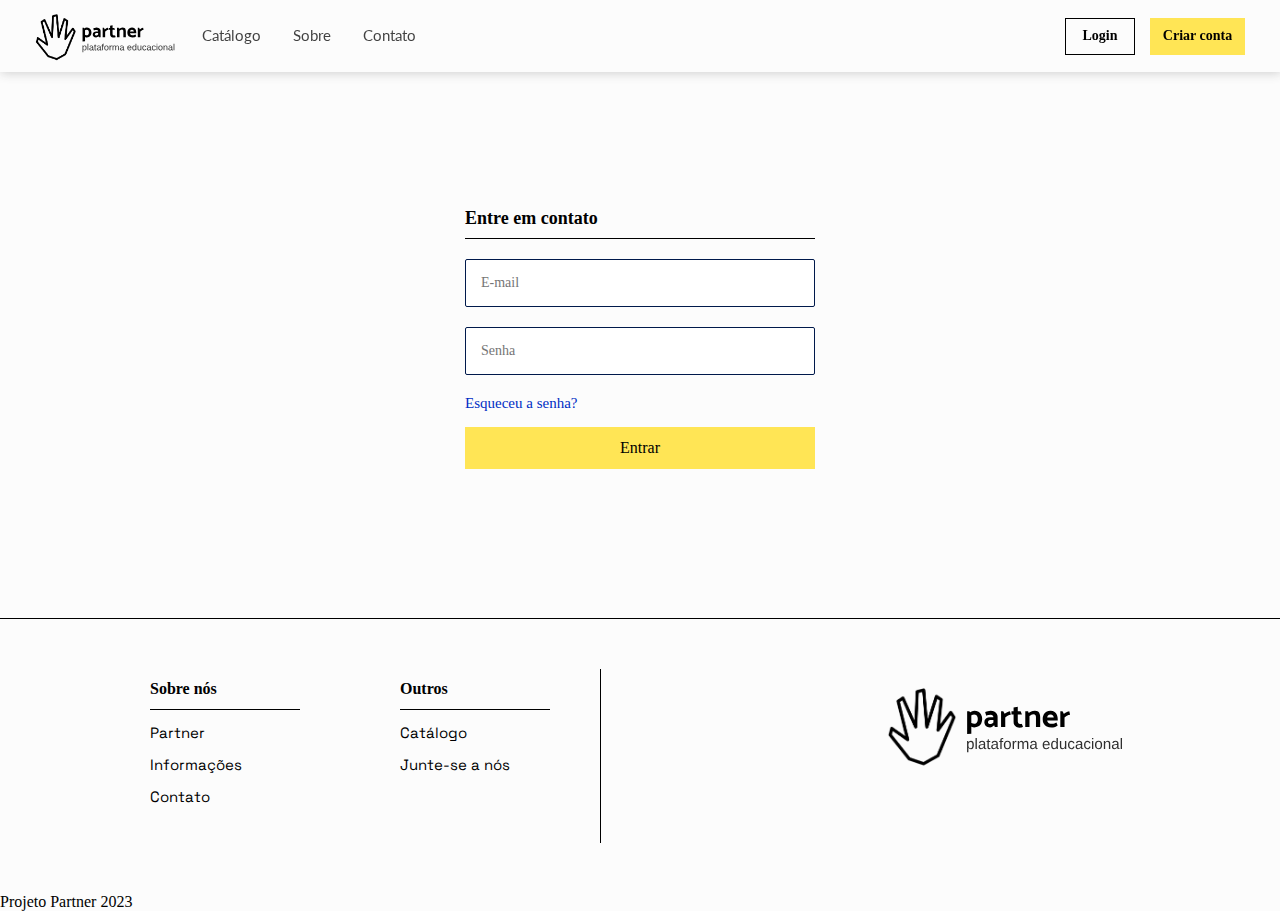
<file: ajuda.html>
<!DOCTYPE html>
<html>
<head>
    <title>Partner | Faça login!</title>
    <meta charset="UTF-8">
    <meta name="viewport" content="width=device-width, initial-scale=1.0">
    <link rel="icon" type="image/png" href="img/logo-icon.png"/>
    <link rel="stylesheet" href="css/ajuda.css">
    <link rel="stylesheet" href="fonts/fonts.css">
</head>
<body>
    <header>
        <div class="nav">
            <div class="menu-logo">
                <a href="index.html"><img src="img/logo-final-svg.svg"></a>
            </div>
            <nav>
                <ul class="menu-1"> 
                    <li id="links"><a href="catalog.html">Catálogo</a></li>
                    <li id="links"><a href="#pag-2">Sobre</a></li>
                    <li id="links"><a href="#contato">Contato</a></li>
                </ul>
            </nav>
        </div>
        <div class="menu-2">
            <a class="menu-2-login" href="login.html">Login</a>
            <a class="menu-2-nova-conta" href="register.html">Criar conta</a>
        </div>
    </header>
    <div class="espaco-header"></div>
    <div class="container">
        <div class="login-box">
            <h1>Entre em contato</h1>
            <form>
                <div class="form-group">
                    <input type="email" id="email" name="email" placeholder="E-mail" required>
                </div>
                <div class="form-group">
                    <input type="password" id="password" name="password" placeholder="Senha" required>
                </div>
                <div class="form-options">
                    <a href="#">Esqueceu a senha?</a>
                </div>
                <a href="catalog.html" class="botao">Entrar</a>
            </form>
        </div>
    </div>
    <footer>
        <div class="footer-col">
            <div class="footer-col-1">
                <h1>Sobre nós</h1>
                <a href="index.html">Partner</a>
                <a href="index.html">Informações</a>
                <a href="#">Contato</a>
            </div>
            <div class="footer-col-1">
                <h1>Outros</h1>
                <a href="catalog.html">Catálogo</a>
                <a href="register.html">Junte-se a nós</a>
            </div>
        </div>
        <div class="footer-img">
            <img src="img/logo-footer.svg">
        </div>
    </footer>
    <section class="footer-rodape">
        <p>Projeto Partner 2023</p>
    </section>
</body>
<script src="js/script.js"></script>
</html>
</file>
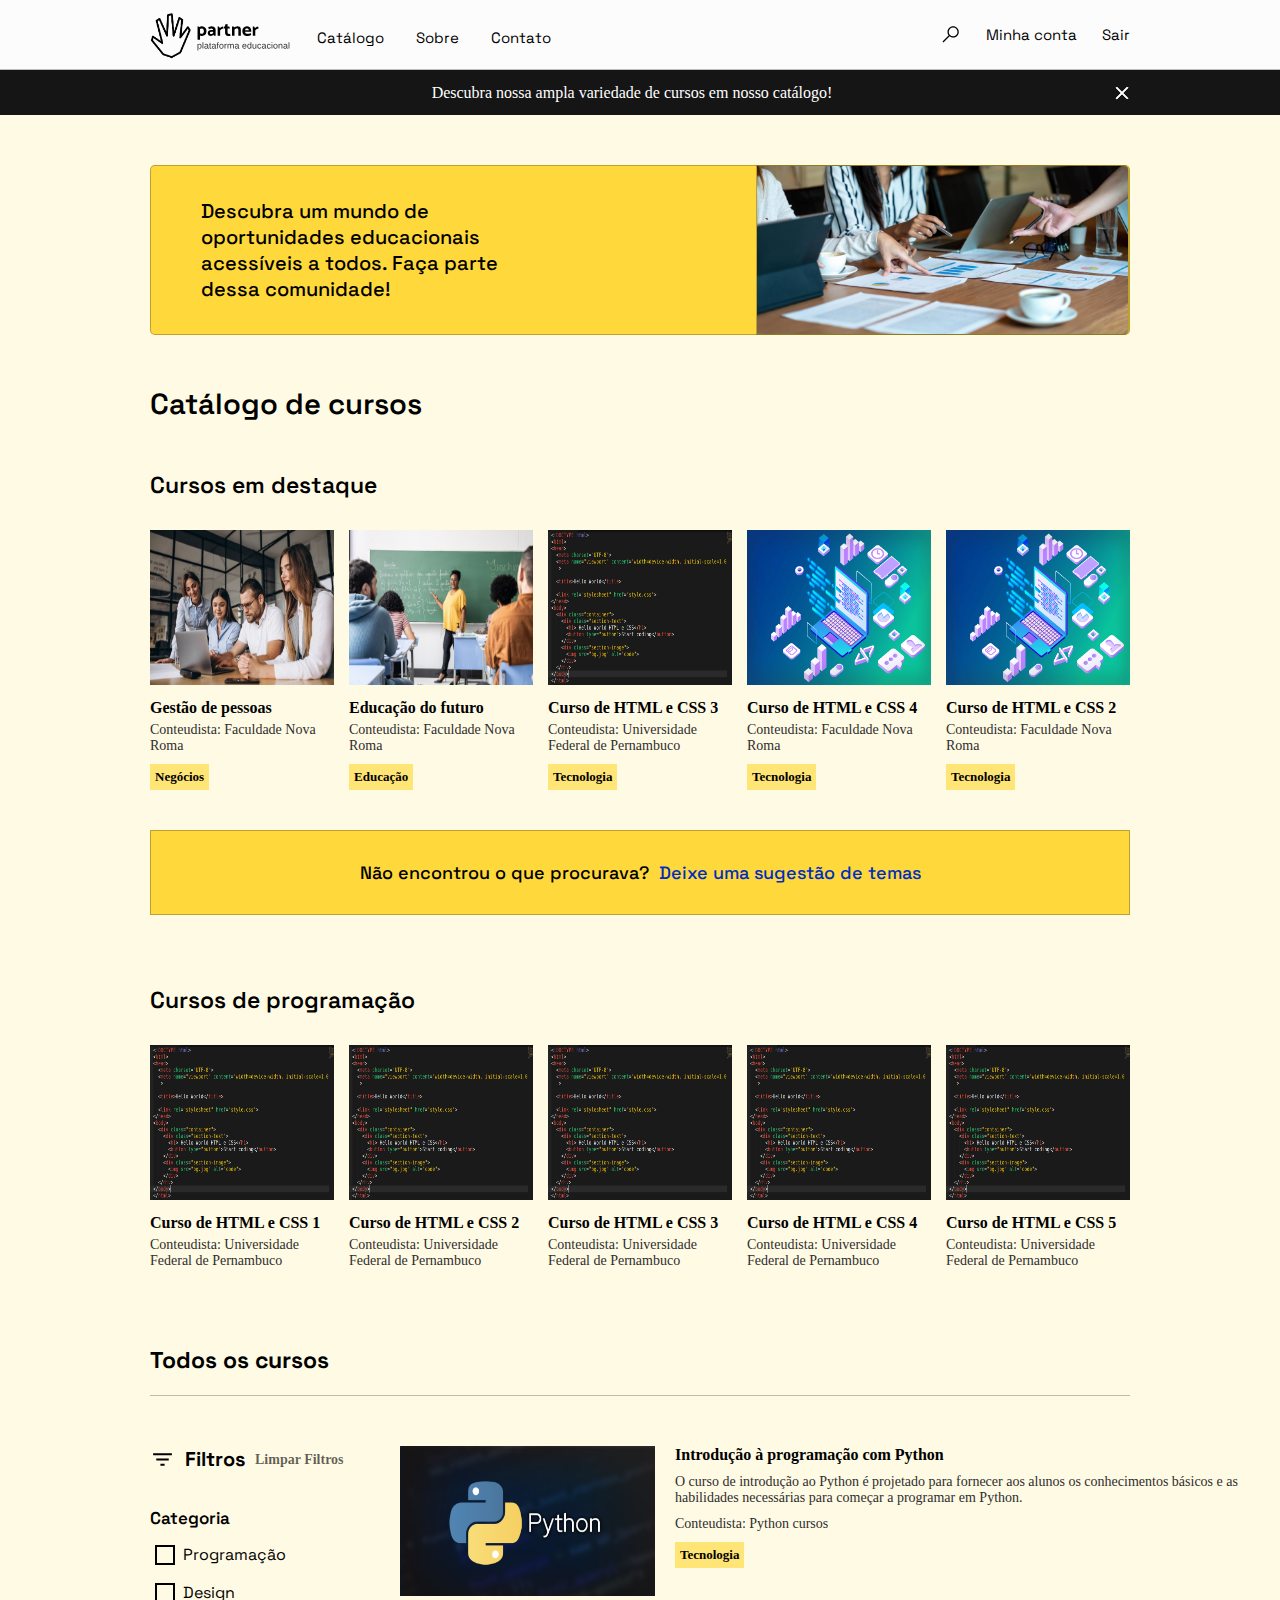
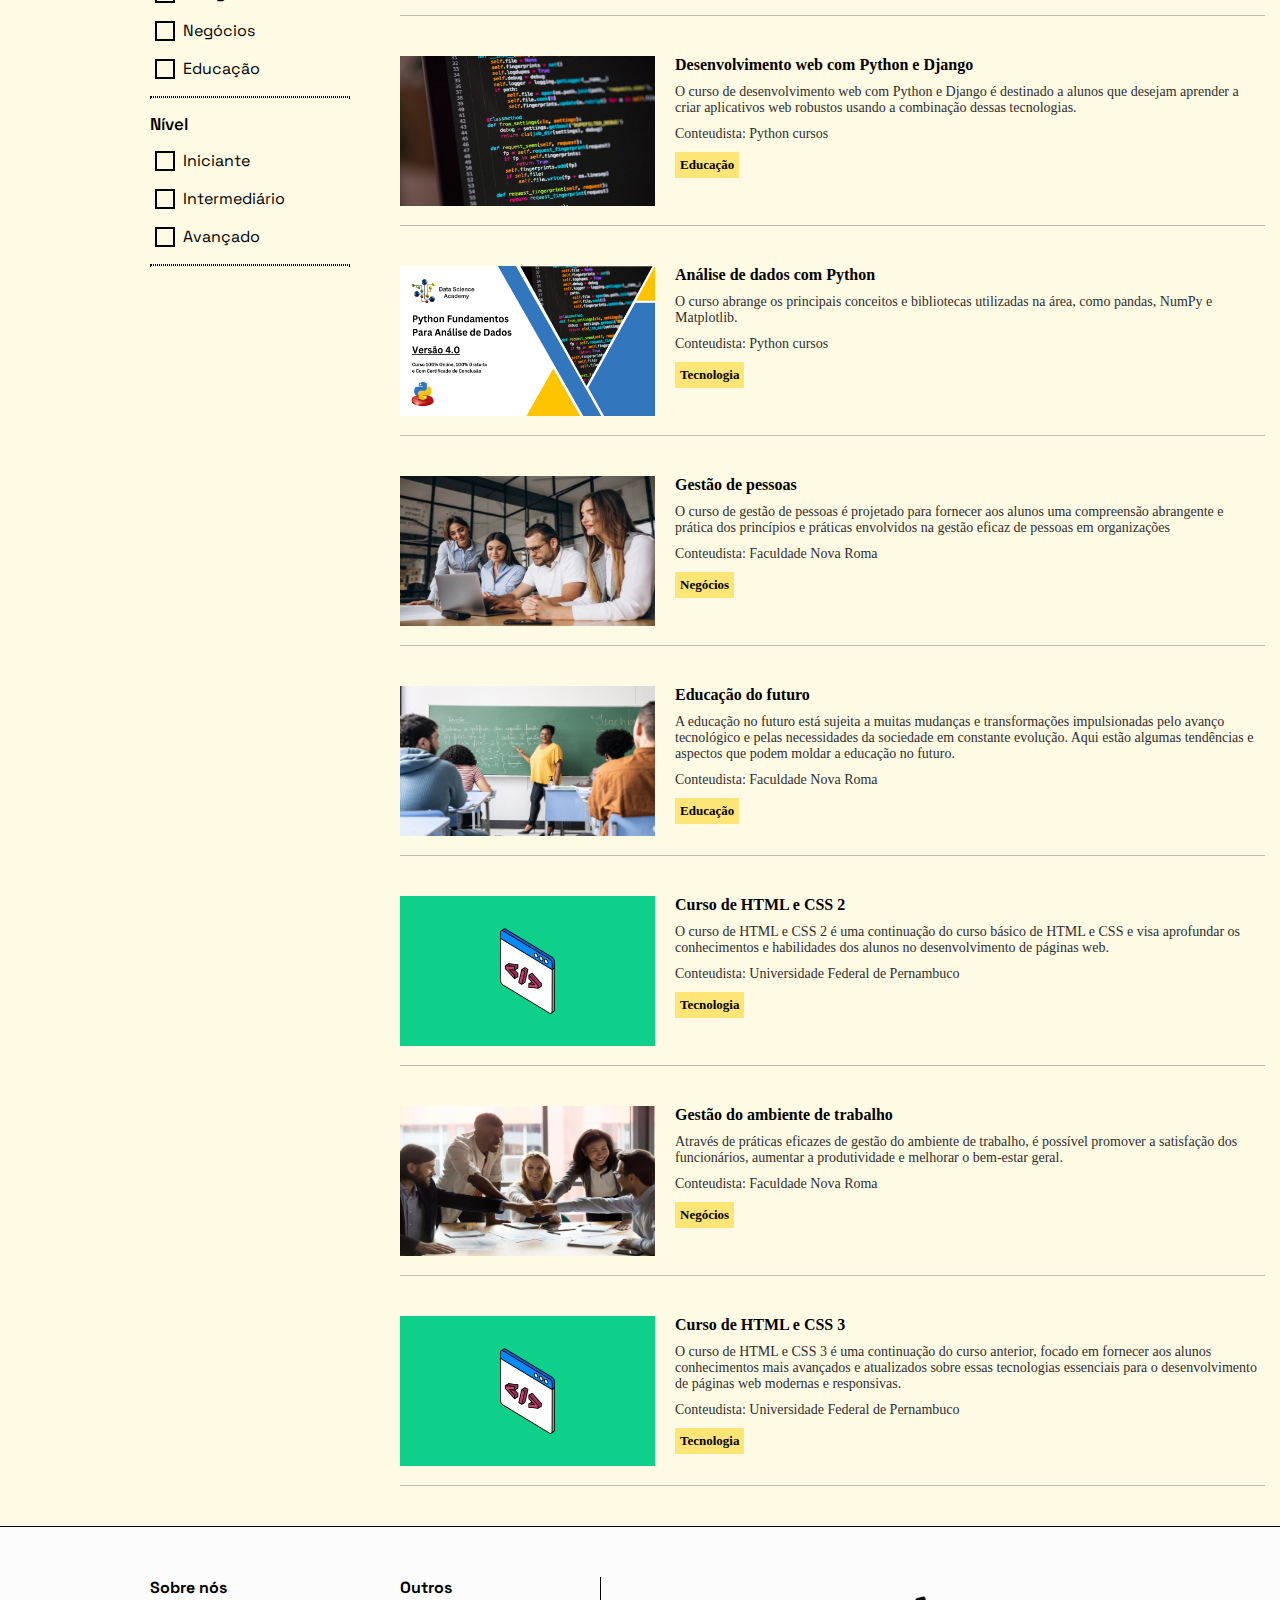
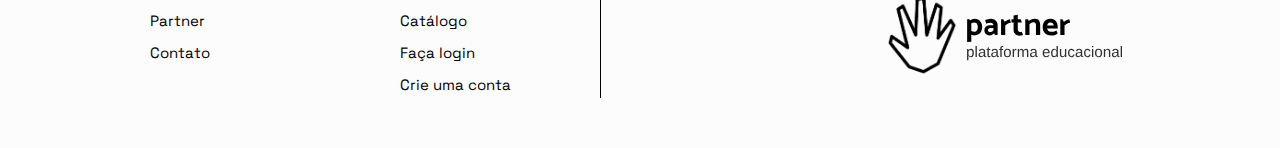
<file: catalog.html>
<!DOCTYPE html>

<html>
  <head>
    <title>Partner | Catálogo de cursos</title>
    <meta charset="UTF-8" />
    <meta name="viewport" content="width=device-width, initial-scale=1.0" />
    <link rel="icon" type="image/png" href="img/logo-icon.png" />
    <link rel="stylesheet" href="css/catalog.css" />
    <link rel="stylesheet" href="fonts/fonts.css" />
  </head>

  <body>
    <header class="header">
      <div class="nav">
        <div class="menu-logo">
          <a href="index.html"><img src="img/logo-final-svg.svg" /></a>
        </div>
        <nav>
          <ul class="menu-1">
            <li id="links"><a href="catalog.html">Catálogo</a></li>
            <li id="links"><a href="index.html">Sobre</a></li>
            <li id="links"><a href="contato.html">Contato</a></li>
          </ul>
        </nav>
      </div>
      <div class="menu-2">
        <img id="search-icon" src="img/icons8-search.svg" />
        <div class="dropdown">
          <button class="menu-2-login">Minha conta</button>
          <div class="dropdown-content">
            <a href="meus-cursos.html">Meus cursos</a>
            <a href="conta.html">Configurações</a>
          </div>
        </div>
        <a class="menu-2-nova-conta" href="login.html">Sair</a>
      </div>
    </header>

    <div class="espaco-header"></div>

    <div class="container-header" id="container-header">
      <span></span>
      <p>Descubra nossa ampla variedade de cursos em nosso catálogo!</p>
      <img
        id="botao-container"
        src="img/icons8-close(2).svg"
        onclick="esconderDiv()"
      />
    </div>

    <section class="cont-catalog">
      <div class="cont-box">
        <p>
          Descubra um mundo de oportunidades educacionais acessíveis a todos.
          Faça parte dessa comunidade!
        </p>
        <img
          src="img/2978359-close-up-de-pessoas-trabalhando-no-escritorio-gratis-foto.jpg"
        />
      </div>
    </section>
    <section class="secao-1">
      <div class="secao-1-conteudo">
        <h1>Catálogo de cursos</h1>
      </div>
    </section>

    <section class="cursos-destaque">
      <h5>Cursos em destaque</h5>
      <a href="curso.html" class="grade-cursos-destaque">
        <div class="curso-destaque">
          <img src="img/pessoas-cursos.jpg" />
          <h3>Gestão de pessoas</h3>
          <h4>Conteudista: Faculdade Nova Roma</h4>
          <p>Negócios</p>
        </div>
        <div class="curso-destaque">
          <img src="img/sala-curso.jpg" />
          <h3>Educação do futuro</h3>
          <h4>Conteudista: Faculdade Nova Roma</h4>
          <p>Educação</p>
        </div>
        <div class="curso-destaque">
          <img src="img/Introdução_HTML_CSS_10.png" />
          <h3>Curso de HTML e CSS 3</h3>
          <h4>Conteudista: Universidade Federal de Pernambuco</h4>
          <p>Tecnologia</p>
        </div>
        <div class="curso-destaque">
          <img src="img/Como-linkar-css-no-html.png" />
          <h3>Curso de HTML e CSS 4</h3>
          <h4>Conteudista: Faculdade Nova Roma</h4>
          <p>Tecnologia</p>
        </div>
        <div class="curso-destaque">
          <img src="img/Como-linkar-css-no-html.png" />
          <h3>Curso de HTML e CSS 2</h3>
          <h4>Conteudista: Faculdade Nova Roma</h4>
          <p>Tecnologia</p>
        </div>
      </a>
    </section>

    <section class="box-pag">
      <p>Não encontrou o que procurava?</p>
      <a href="contato.html">Deixe uma sugestão de temas</a>
    </section>

    <section class="cursos-destaque">
      <h5>Cursos de programação</h5>
      <a href="curso.html" class="grade-cursos-destaque">
        <div class="curso-destaque">
          <img src="img/Introdução_HTML_CSS_10.png" />
          <h3>Curso de HTML e CSS 1</h3>
          <h4>Conteudista: Universidade Federal de Pernambuco</h4>
        </div>
        <div class="curso-destaque">
          <img src="img/Introdução_HTML_CSS_10.png" />
          <h3>Curso de HTML e CSS 2</h3>
          <h4>Conteudista: Universidade Federal de Pernambuco</h4>
        </div>
        <div class="curso-destaque">
          <img src="img/Introdução_HTML_CSS_10.png" />
          <h3>Curso de HTML e CSS 3</h3>
          <h4>Conteudista: Universidade Federal de Pernambuco</h4>
        </div>
        <div class="curso-destaque">
          <img src="img/Introdução_HTML_CSS_10.png" />
          <h3>Curso de HTML e CSS 4</h3>
          <h4>Conteudista: Universidade Federal de Pernambuco</h4>
        </div>
        <div class="curso-destaque">
          <img src="img/Introdução_HTML_CSS_10.png" />
          <h3>Curso de HTML e CSS 5</h3>
          <h4>Conteudista: Universidade Federal de Pernambuco</h4>
        </div>
      </a>
    </section>

    <section class="header-secao-cursos">
      <p>Todos os cursos</p>
    </section>

    <section class="secao-cursos">
      <div id="filtros">
        <div class="filtro">
          <img src="img/filter-3-line.svg" />
          <h3>Filtros</h3>
          <button id="btnLimparFiltros">Limpar Filtros</button>
        </div>
        <p for="categoria">Categoria</p>
        <span
          ><input
            type="checkbox"
            id="categoriaProgramacao"
            name="categoria"
            value="programacao"
          />
          <label for="categoriaProgramacao">Programação</label></span
        >
        <span
          ><input
            type="checkbox"
            id="categoriaDesign"
            name="categoria"
            value="design"
          />
          <label for="categoriaDesign">Design</label></span
        >
        <span
          ><input
            type="checkbox"
            id="categoriaNegocios"
            name="categoria"
            value="negocios"
          />
          <label for="categoriaNegocios">Negócios</label></span
        >
        <span
          ><input
            type="checkbox"
            id="categoriaEducacao"
            name="categoria"
            value="educacao"
          />
          <label for="categoriaNegocios">Educação</label></span
        >
        <hr />
        <p for="nivel">Nível</p>
        <span
          ><input
            type="checkbox"
            id="nivelIniciante"
            name="nivel"
            value="iniciante"
          />
          <label for="nivelIniciante">Iniciante</label></span
        >
        <span
          ><input
            type="checkbox"
            id="nivelIntermediario"
            name="nivel"
            value="intermediario"
          />
          <label for="nivelIntermediario">Intermediário</label></span
        >
        <span
          ><input
            type="checkbox"
            id="nivelAvancado"
            name="nivel"
            value="avancado"
          />
          <label for="nivelAvancado">Avançado</label></span
        >
        <hr />
        <button id="btnFiltrar"></button>
        <div id="mensagemNenhumCurso">Nenhum curso encontrado.</div>
      </div>
      <div class="cursos">
        <a href="curso.html" class="curso-link">
          <div
            class="curso"
            data-categoria="programacao"
            data-nivel="iniciante"
          >
            <img src="img/Python-01.png" />
            <div class="curso-text">
              <h3>Introdução à programação com Python</h3>
              <legend>
                O curso de introdução ao Python é projetado para fornecer aos
                alunos os conhecimentos básicos e as habilidades necessárias
                para começar a programar em Python.
              </legend>
              <h4>Conteudista: Python cursos</h4>
              <p>Tecnologia</p>
            </div>
          </div>
        </a>

        <a href="curso.html" class="curso-link">
          <div
            class="curso"
            data-categoria="programacao"
            data-nivel="intermediario"
          >
            <img src="img/python_teaser.width-808.jpg" />
            <div class="curso-text">
              <h3>Desenvolvimento web com Python e Django</h3>
              <legend>
                O curso de desenvolvimento web com Python e Django é destinado a
                alunos que desejam aprender a criar aplicativos web robustos
                usando a combinação dessas tecnologias.
              </legend>
              <h4>Conteudista: Python cursos</h4>
              <p>Educação</p>
            </div>
          </div>
        </a>

        <a href="curso.html" class="curso-link">
          <div class="curso" data-categoria="programacao" data-nivel="avancado">
            <img
              src="img/Python-Fundamentos-Para-Analise-de-Dados-Versao-4.0.png"
            />
            <div class="curso-text">
              <h3>Análise de dados com Python</h3>
              <legend>
                O curso abrange os principais conceitos e bibliotecas utilizadas
                na área, como pandas, NumPy e Matplotlib.
              </legend>
              <h4>Conteudista: Python cursos</h4>
              <p>Tecnologia</p>
            </div>
          </div>
        </a>

        <a href="curso.html" class="curso-link">
          <div class="curso" data-categoria="negocios" data-nivel="iniciante">
            <img src="img/pessoas-cursos.jpg" />
            <div class="curso-text">
              <h3>Gestão de pessoas</h3>
              <legend>
                O curso de gestão de pessoas é projetado para fornecer aos
                alunos uma compreensão abrangente e prática dos princípios e
                práticas envolvidos na gestão eficaz de pessoas em organizações
              </legend>
              <h4>Conteudista: Faculdade Nova Roma</h4>
              <p>Negócios</p>
            </div>
          </div>
        </a>

        <a href="curso.html" class="curso-link">
          <div class="curso" data-categoria="educacao" data-nivel="iniciante">
            <img src="img/sala-curso.jpg" />
            <div class="curso-text">
              <h3>Educação do futuro</h3>
              <legend>
                A educação no futuro está sujeita a muitas mudanças e
                transformações impulsionadas pelo avanço tecnológico e pelas
                necessidades da sociedade em constante evolução. Aqui estão
                algumas tendências e aspectos que podem moldar a educação no
                futuro.
              </legend>
              <h4>Conteudista: Faculdade Nova Roma</h4>
              <p>Educação</p>
            </div>
          </div>
        </a>

        <a href="curso.html" class="curso-link">
          <div
            class="curso"
            data-categoria="programacao"
            data-nivel="intermediario"
          >
            <img src="img/html_css_2.png" />
            <div class="curso-text">
              <h3>Curso de HTML e CSS 2</h3>
              <legend>
                O curso de HTML e CSS 2 é uma continuação do curso básico de
                HTML e CSS e visa aprofundar os conhecimentos e habilidades dos
                alunos no desenvolvimento de páginas web.
              </legend>
              <h4>Conteudista: Universidade Federal de Pernambuco</h4>
              <p>Tecnologia</p>
            </div>
          </div>
        </a>

        <a href="curso.html" class="curso-link">
          <div
            class="curso"
            data-categoria="negocios"
            data-nivel="intermediario"
          >
            <img src="img/gestao-pessoas-scaled.jpg" />
            <div class="curso-text">
              <h3>Gestão do ambiente de trabalho</h3>
              <legend>
                Através de práticas eficazes de gestão do ambiente de trabalho,
                é possível promover a satisfação dos funcionários, aumentar a
                produtividade e melhorar o bem-estar geral.
              </legend>
              <h4>Conteudista: Faculdade Nova Roma</h4>
              <p>Negócios</p>
            </div>
          </div>
        </a>

        <a href="curso.html" class="curso-link">
          <div class="curso" data-categoria="programacao" data-nivel="avancado">
            <img src="img/html_css_2.png" />
            <div class="curso-text">
              <h3>Curso de HTML e CSS 3</h3>
              <legend>
                O curso de HTML e CSS 3 é uma continuação do curso anterior,
                focado em fornecer aos alunos conhecimentos mais avançados e
                atualizados sobre essas tecnologias essenciais para o
                desenvolvimento de páginas web modernas e responsivas.
              </legend>
              <h4>Conteudista: Universidade Federal de Pernambuco</h4>
              <p>Tecnologia</p>
            </div>
          </div>
        </a>
      </div>
    </section>
    <footer>
      <div class="footer-col">
        <div class="footer-col-1">
          <h1>Sobre nós</h1>
          <a href="index.html">Partner</a>
          <a href="contato.html">Contato</a>
        </div>
        <div class="footer-col-1">
          <h1>Outros</h1>
          <a href="catalog.html">Catálogo</a>
          <a href="login.html">Faça login</a>
          <a href="register.html">Crie uma conta</a>
        </div>
      </div>
      <div class="footer-img">
        <img src="img/logo-footer.svg" />
      </div>
    </footer>
    <script src="js/script.js"></script>
  </body>
</html>
</file>
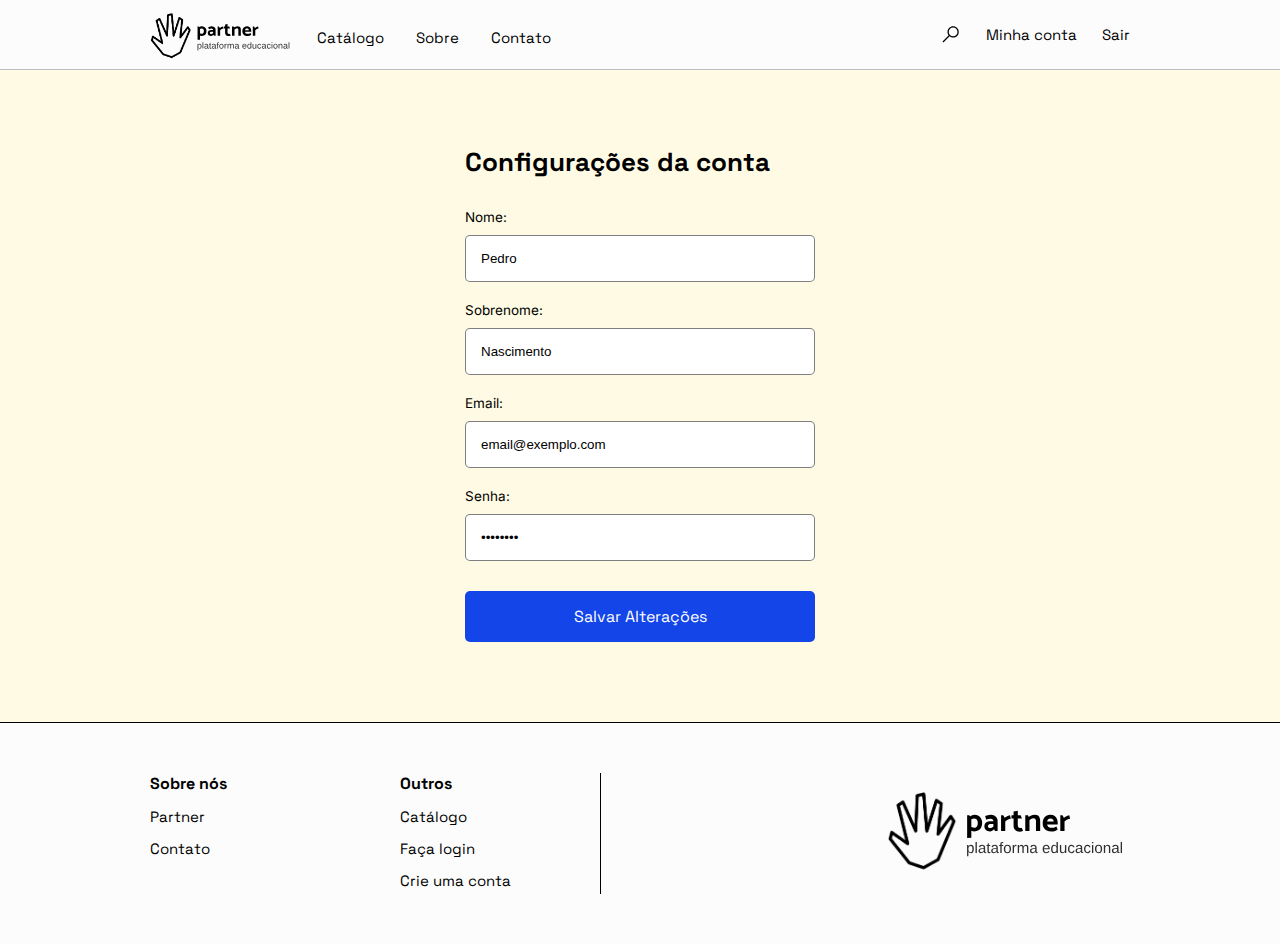
<file: conta.html>
<!DOCTYPE html>
<html>
  <head>
    <title>Resumo da Conta</title>
    <meta charset="UTF-8" />
    <meta name="viewport" content="width=device-width, initial-scale=1.0" />
    <link rel="icon" type="image/png" href="img/logo-icon.png" />
    <link rel="stylesheet" href="css/conta.css" />
    <link rel="stylesheet" href="fonts/fonts.css" />
  </head>
  <body>
    <header class="header">
      <div class="nav">
        <div class="menu-logo">
          <a href="index.html"><img src="img/logo-final-svg.svg" /></a>
        </div>
        <nav>
          <ul class="menu-1">
            <li id="links"><a href="catalog.html">Catálogo</a></li>
            <li id="links"><a href="index.html">Sobre</a></li>
            <li id="links"><a href="contato.html">Contato</a></li>
          </ul>
        </nav>
      </div>
      <div class="menu-2">
        <img id="search-icon" src="img/icons8-search.svg" />
        <div class="dropdown">
          <button class="menu-2-login">Minha conta</button>
          <div class="dropdown-content">
            <a href="meus-cursos.html">Meus cursos</a>
            <a href="conta.html">Configurações</a>
          </div>
        </div>
        <a class="menu-2-nova-conta" href="login.html">Sair</a>
      </div>
    </header>
    <div class="espaco-header"></div>
    <div class="conta">
      <div class="usuario">
        <h2>Configurações da conta</h2>
        <form>
          <label for="nome">Nome:</label>
          <input type="text" id="nome" value="Pedro" />

          <label for="nome">Sobrenome:</label>
          <input type="text" id="nome" value="Nascimento" />

          <label for="email">Email:</label>
          <input type="email" id="email" value="email@exemplo.com" />

          <label for="senha">Senha:</label>
          <input type="password" id="senha" value="********" />
        </form>
        <div>
        <script src="https://ajax.googleapis.com/ajax/libs/jquery/2.1.1/jquery.min.js"></script>
        <button type="submit" onclick="msg()">Salvar Alterações</button>
        <div id="mensagem">Alterações realizadas com sucesso.</div>
        </div>
      </div>
      </div>
    </div>
    <footer>
      <div class="footer-col">
        <div class="footer-col-1">
          <h1>Sobre nós</h1>
          <a href="index.html">Partner</a>
          <a href="contato.html">Contato</a>
        </div>
        <div class="footer-col-1">
          <h1>Outros</h1>
          <a href="catalog.html">Catálogo</a>
          <a href="login.html">Faça login</a>
          <a href="register.html">Crie uma conta</a>
        </div>
      </div>
      <div class="footer-img">
        <img src="img/logo-footer.svg" />
      </div>
    </footer>
    <script src="js/conta.js"></script>
  </body>
</html>
</file>
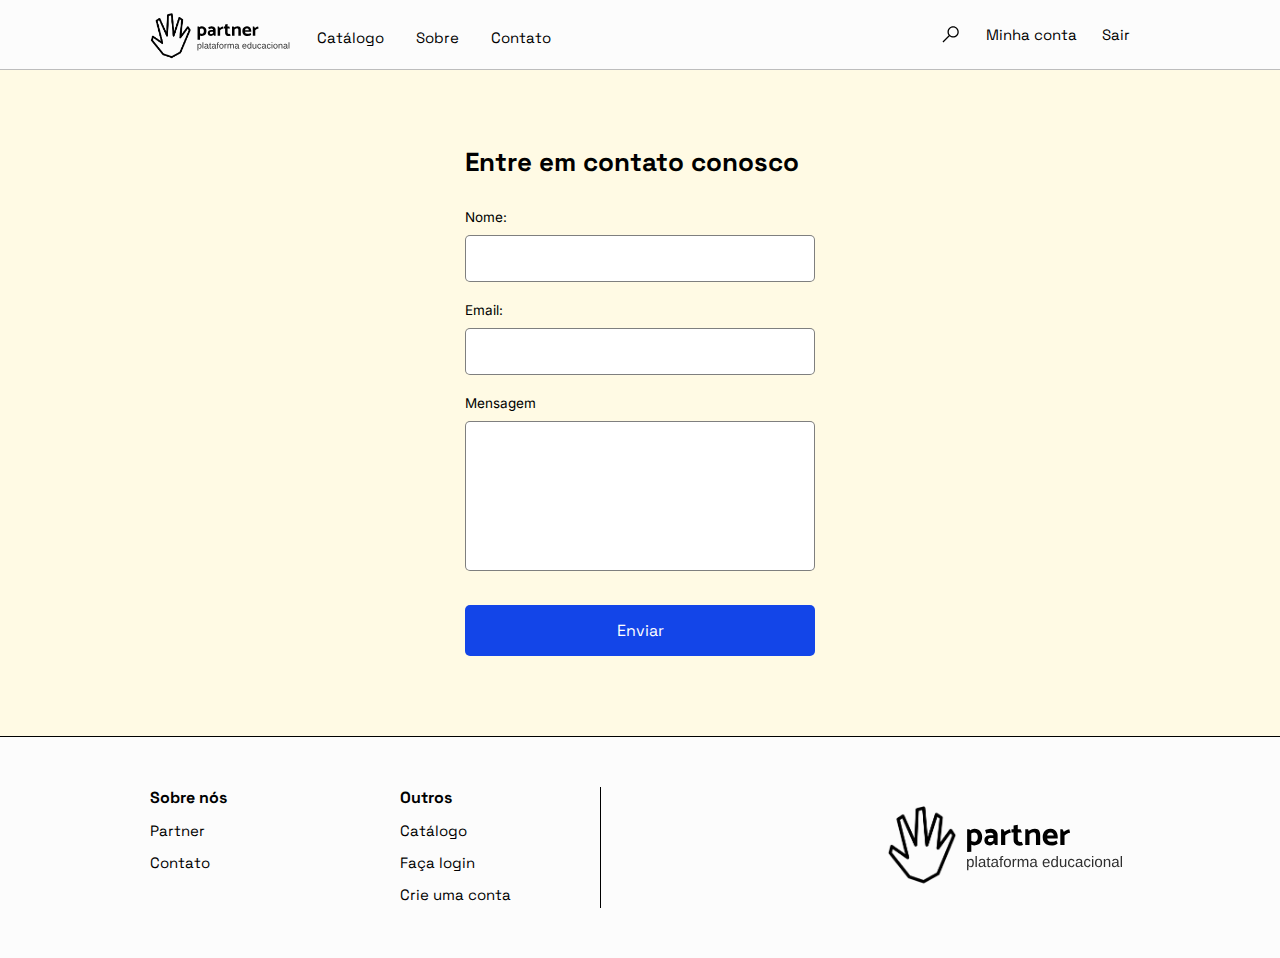
<file: contato.html>
<!DOCTYPE html>
<html>
  <head>
    <title>Resumo da Conta</title>
    <meta charset="UTF-8" />
    <meta name="viewport" content="width=device-width, initial-scale=1.0" />
    <link rel="icon" type="image/png" href="img/logo-icon.png" />
    <link rel="stylesheet" href="css/contato.css" />
    <link rel="stylesheet" href="fonts/fonts.css" />
  </head>
  <body>
    <header class="header">
      <div class="nav">
        <div class="menu-logo">
          <a href="index.html"><img src="img/logo-final-svg.svg" /></a>
        </div>
        <nav>
          <ul class="menu-1">
            <li id="links"><a href="catalog.html">Catálogo</a></li>
            <li id="links"><a href="index.html">Sobre</a></li>
            <li id="links"><a href="contato.html">Contato</a></li>
          </ul>
        </nav>
      </div>
      <div class="menu-2">
        <img id="search-icon" src="img/icons8-search.svg" />
        <div class="dropdown">
          <button class="menu-2-login">Minha conta</button>
          <div class="dropdown-content">
            <a href="meus-cursos.html">Meus cursos</a>
            <a href="conta.html">Configurações</a>
          </div>
        </div>
        <a class="menu-2-nova-conta" href="login.html">Sair</a>
      </div>
    </header>
    <div class="espaco-header"></div>
    <div class="conta">
      <div class="usuario">
        <h2>Entre em contato conosco</h2>
        <form>
          <label for="nome">Nome:</label>
          <input class="input" type="text" id="nome"/>

          <label for="email">Email:</label>
          <input class="input" type="email" id="email"/>

          <label for="text">Mensagem</label>
          <textarea class="meuInput"></textarea>
        </form>
        <div>
        <script src="https://ajax.googleapis.com/ajax/libs/jquery/2.1.1/jquery.min.js"></script>
        <button type="submit" onclick="msg()">Enviar</button>
        <div id="mensagem">Mensagem enviada.</div>
        </div>
      </div>
      </div>
    </div>
    <footer>
        <div class="footer-col">
          <div class="footer-col-1">
            <h1>Sobre nós</h1>
            <a href="index.html">Partner</a>
            <a href="contato.html">Contato</a>
          </div>
          <div class="footer-col-1">
            <h1>Outros</h1>
            <a href="catalog.html">Catálogo</a>
            <a href="login.html">Faça login</a>
            <a href="register.html">Crie uma conta</a>
          </div>
        </div>
        <div class="footer-img">
          <img src="img/logo-footer.svg" />
        </div>
      </footer>
    <script src="js/conta.js"></script>
  </body>
</html>
</file>
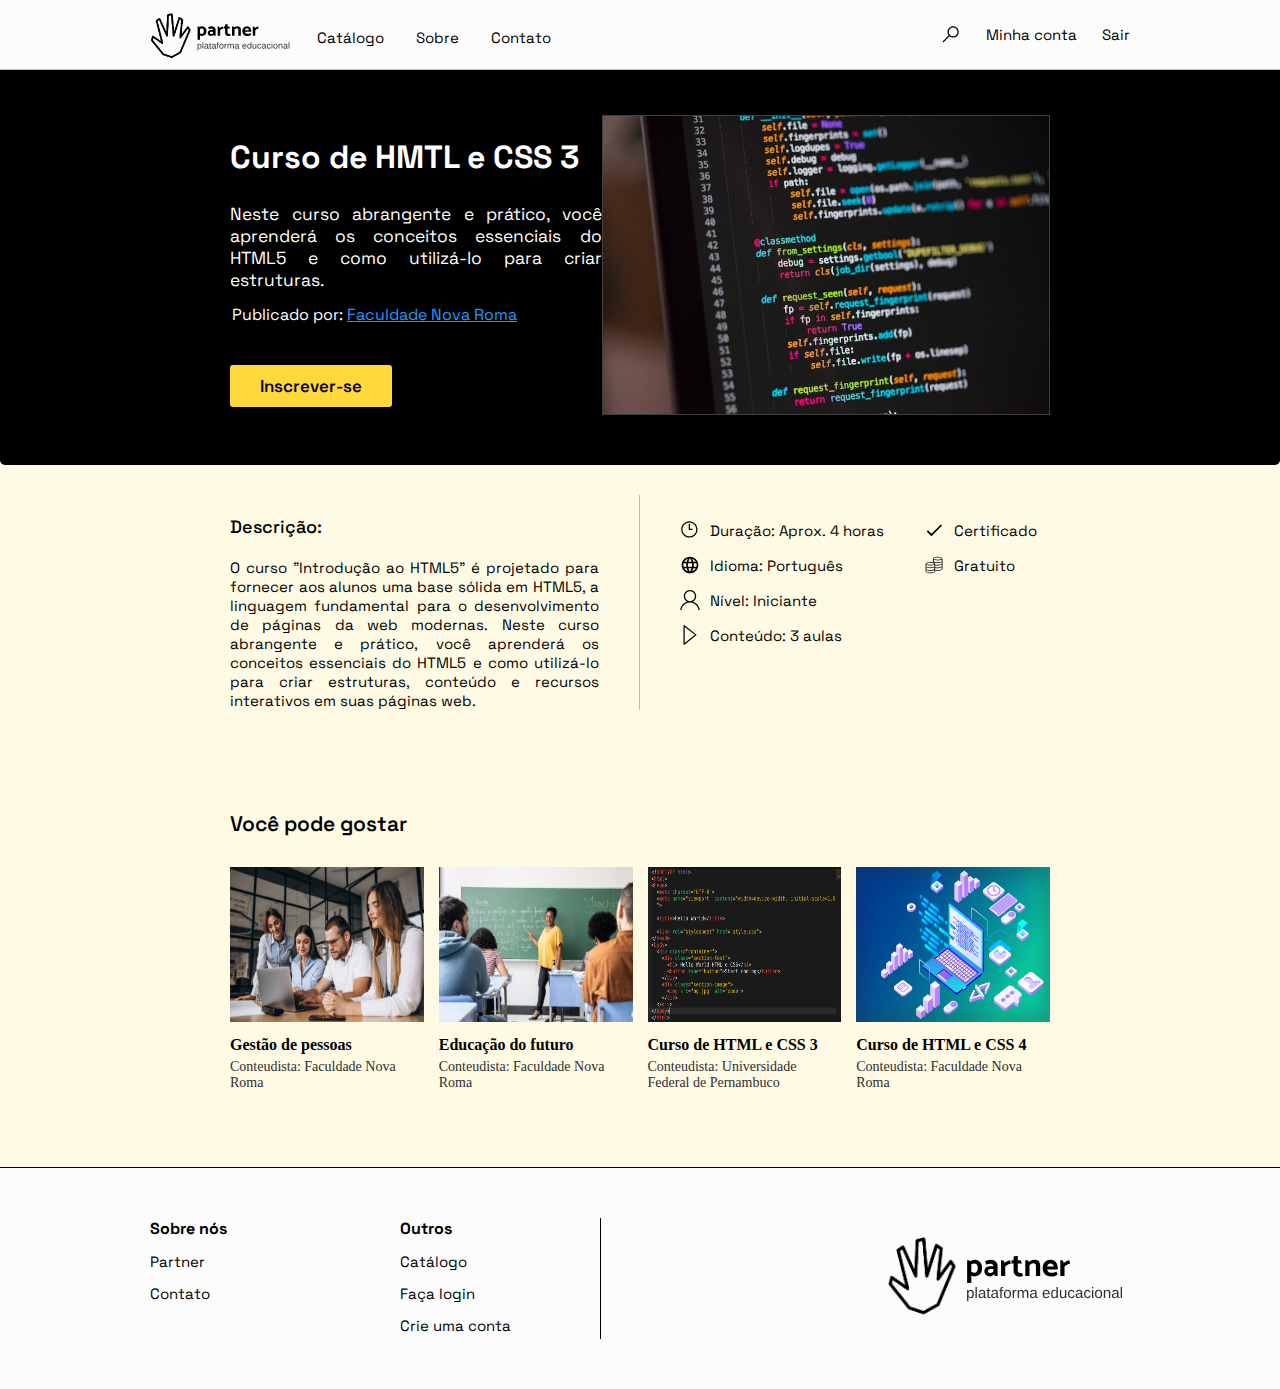
<file: curso.html>
<!DOCTYPE html>
<html>
  <head>
    <title>Partner | Curso</title>
    <meta charset="UTF-8" />
    <meta name="viewport" content="width=device-width, initial-scale=1.0" />
    <link rel="icon" type="image/png" href="img/logo-icon.png" />
    <link rel="stylesheet" href="css/curso.css" />
    <link rel="stylesheet" href="fonts/fonts.css" />
  </head>
  <body>
    <header class="header">
      <div class="nav">
        <div class="menu-logo">
          <a href="index.html"><img src="img/logo-final-svg.svg" /></a>
        </div>
        <nav>
          <ul class="menu-1">
            <li id="links"><a href="catalog.html">Catálogo</a></li>
            <li id="links"><a href="index.html">Sobre</a></li>
            <li id="links"><a href="contato.html">Contato</a></li>
          </ul>
        </nav>
      </div>
      <div class="menu-2">
        <img id="search-icon" src="img/icons8-search.svg" />
        <div class="dropdown">
          <button class="menu-2-login">Minha conta</button>
          <div class="dropdown-content">
            <a href="meus-cursos.html">Meus cursos</a>
            <a href="conta.html">Configurações</a>
          </div>
        </div>
        <a class="menu-2-nova-conta" href="login.html">Sair</a>
      </div>
    </header>
    <div class="espaco-header"></div>
    <section class="curso-info">
      <div class="curso-info-text">
        <h1>Curso de HMTL e CSS 3</h1>
        <p>
          Neste curso abrangente e prático, você aprenderá os conceitos
          essenciais do HTML5 e como utilizá-lo para criar estruturas.
        </p>
        <legend>Publicado por: <span>Faculdade Nova Roma</span></legend>
        <script src="https://ajax.googleapis.com/ajax/libs/jquery/2.1.1/jquery.min.js"></script>
        <button onclick="msg()">Inscrever-se</button>
        <div id="mensagem">O curso foi adicionado a sua biblioteca.</div>
      </div>
      <img src="img/python_teaser.width-808.jpg" />
    </section>
    <section class="curso-infos">
      <div class="curso-description">
        <h1>Descrição:</h1>
        <p>
          O curso "Introdução ao HTML5" é projetado para fornecer aos alunos uma
          base sólida em HTML5, a linguagem fundamental para o desenvolvimento
          de páginas da web modernas. Neste curso abrangente e prático, você
          aprenderá os conceitos essenciais do HTML5 e como utilizá-lo para
          criar estruturas, conteúdo e recursos interativos em suas páginas web.
        </p>
      </div>
      <div class="curso-description-text">
        <div class="curso-description-text-box">
          <img src="img/icons8-clock.svg" />
          <p>Duração: Aprox. 4 horas</p>
        </div>
        <div class="curso-description-text-box">
          <img src="img/352479_language_icon.svg" />
          <p>Idioma: Português</p>
        </div>
        <div class="curso-description-text-box">
          <img src="img/fbb2978e127f2920ab9774076ade2a36.svg" />
          <p>Nível: Iniciante</p>
        </div>
        <div class="curso-description-text-box">
          <img src="img/play-button-arrow-svgrepo-com.svg" />
          <p>Conteúdo: 3 aulas</p>
        </div>
      </div>
      <div class="curso-description-text">
        <div class="curso-description-text-box">
          <img src="img/done-svg.svg" />
          <p>Certificado</p>
        </div>
        <div class="curso-description-text-box">
          <img src="img/coin-43.svg" />
          <p>Gratuito</p>
        </div>
      </div>
    </section>
    <section class="cursos-destaque">
      <h5>Você pode gostar</h5>
      <a href="curso.html" class="grade-cursos-destaque">
        <div class="curso-destaque">
          <img src="img/pessoas-cursos.jpg" />
          <h3>Gestão de pessoas</h3>
          <h4>Conteudista: Faculdade Nova Roma</h4>
        </div>
        <div class="curso-destaque">
          <img src="img/sala-curso.jpg" />
          <h3>Educação do futuro</h3>
          <h4>Conteudista: Faculdade Nova Roma</h4>
        </div>
        <div class="curso-destaque">
          <img src="img/Introdução_HTML_CSS_10.png" />
          <h3>Curso de HTML e CSS 3</h3>
          <h4>Conteudista: Universidade Federal de Pernambuco</h4>
        </div>
        <div class="curso-destaque">
          <img src="img/Como-linkar-css-no-html.png" />
          <h3>Curso de HTML e CSS 4</h3>
          <h4>Conteudista: Faculdade Nova Roma</h4>
        </div>
      </a>
    </section>
    <footer>
      <div class="footer-col">
        <div class="footer-col-1">
          <h1>Sobre nós</h1>
          <a href="index.html">Partner</a>
          <a href="contato.html">Contato</a>
        </div>
        <div class="footer-col-1">
          <h1>Outros</h1>
          <a href="catalog.html">Catálogo</a>
          <a href="login.html">Faça login</a>
          <a href="register.html">Crie uma conta</a>
        </div>
      </div>
      <div class="footer-img">
        <img src="img/logo-footer.svg" />
      </div>
    </footer>
    <script src="js/curso.js"></script>
  </body>
</html>
</file>
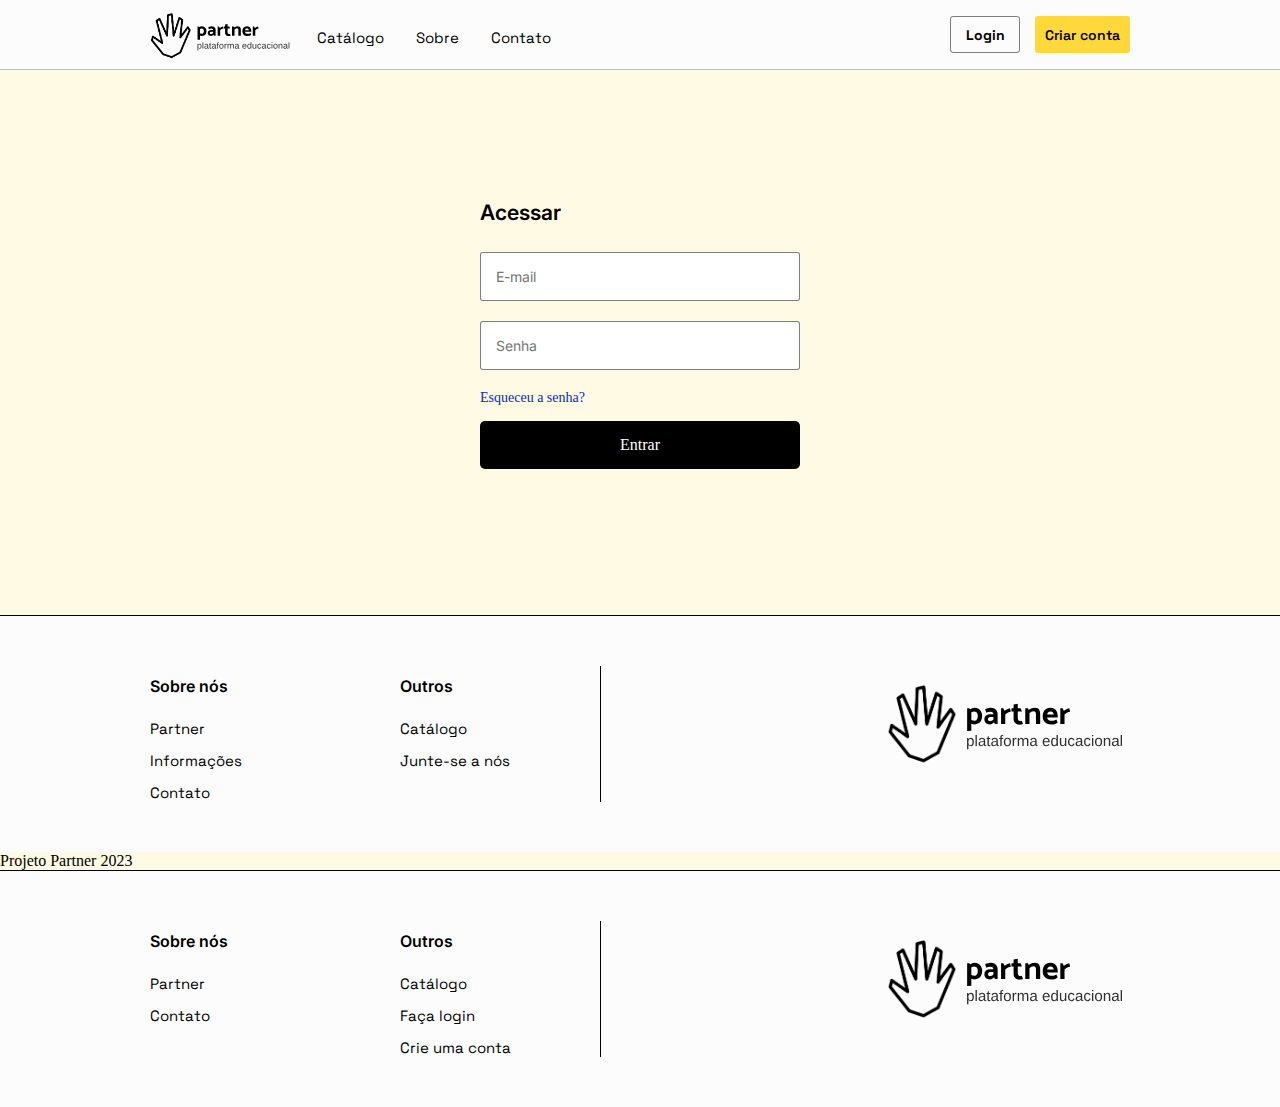
<file: login.html>
<!DOCTYPE html>
<html>
  <head>
    <title>Partner | Faça login</title>
    <meta charset="UTF-8" />
    <meta name="viewport" content="width=device-width, initial-scale=1.0" />
    <link rel="icon" type="image/png" href="img/logo-icon.png" />
    <link rel="stylesheet" href="css/login.css" />
    <link rel="stylesheet" href="fonts/fonts.css" />
  </head>
  <body>
    <header class="header">
      <div class="nav">
        <div class="menu-logo">
          <a href="index.html"><img src="img/logo-final-svg.svg" /></a>
        </div>
        <nav>
          <ul class="menu-1">
            <li id="links"><a href="catalog.html">Catálogo</a></li>
            <li id="links"><a href="index.html">Sobre</a></li>
            <li id="links"><a href="contato.html">Contato</a></li>
          </ul>
        </nav>
      </div>
      <div class="menu-2">
        <a class="menu-2-login" href="login.html">Login</a>
        <a class="menu-2-nova-conta" href="register.html">Criar conta</a>
      </div>
    </header>
    <div class="espaco-header"></div>
    <div class="container">
      <div class="login-box">
        <h1>Acessar</h1>
        <form>
          <div class="form-group">
            <input
              type="email"
              id="email"
              name="email"
              placeholder="E-mail"
              required
            />
          </div>
          <div class="form-group">
            <input
              type="password"
              id="password"
              name="password"
              placeholder="Senha"
              required
            />
          </div>
          <div class="form-options">
            <a href="#">Esqueceu a senha?</a>
          </div>
          <a href="catalog.html" class="botao">Entrar</a>
        </form>
      </div>
    </div>
    <footer>
      <div class="footer-col">
        <div class="footer-col-1">
          <h1>Sobre nós</h1>
          <a href="index.html">Partner</a>
          <a href="index.html">Informações</a>
          <a href="#">Contato</a>
        </div>
        <div class="footer-col-1">
          <h1>Outros</h1>
          <a href="catalog.html">Catálogo</a>
          <a href="register.html">Junte-se a nós</a>
        </div>
      </div>
      <div class="footer-img">
        <img src="img/logo-footer.svg" />
      </div>
    </footer>
    <section class="footer-rodape">
      <p>Projeto Partner 2023</p>
    </section>
    <footer>
      <div class="footer-col">
        <div class="footer-col-1">
          <h1>Sobre nós</h1>
          <a href="index.html">Partner</a>
          <a href="contato.html">Contato</a>
        </div>
        <div class="footer-col-1">
          <h1>Outros</h1>
          <a href="catalog.html">Catálogo</a>
          <a href="login.html">Faça login</a>
          <a href="register.html">Crie uma conta</a>
        </div>
      </div>
      <div class="footer-img">
        <img src="img/logo-footer.svg" />
      </div>
    </footer>
  </body>
  <script src="js/script.js"></script>
</html>
</file>
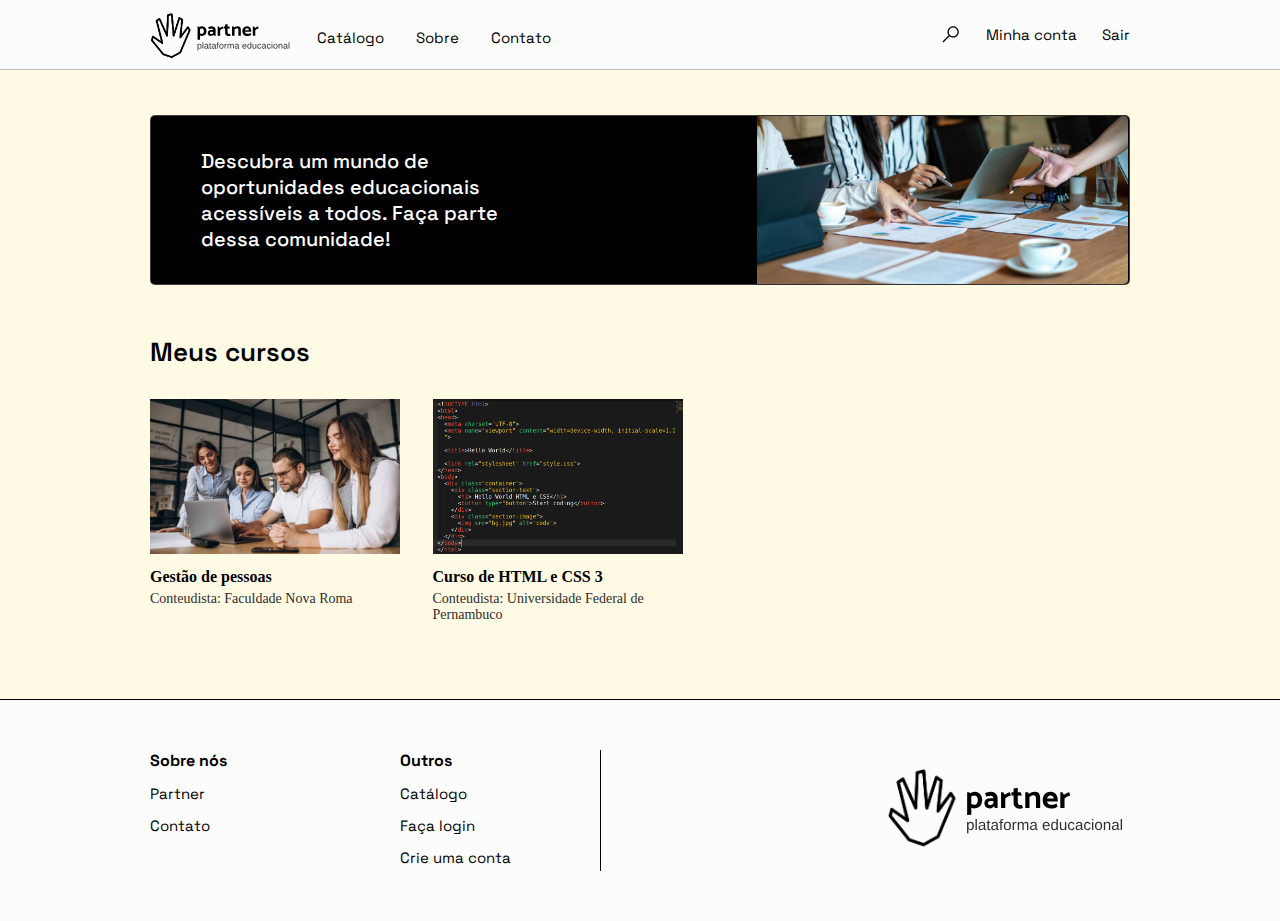
<file: meus-cursos.html>
<!DOCTYPE html>
<html>
  <head>
    <title>Resumo da Conta</title>
    <meta charset="UTF-8" />
    <meta name="viewport" content="width=device-width, initial-scale=1.0" />
    <link rel="icon" type="image/png" href="img/logo-icon.png" />
    <link rel="stylesheet" href="css/meus-cursos.css" />
    <link rel="stylesheet" href="fonts/fonts.css" />
  </head>
  <body>
    <header class="header">
      <div class="nav">
        <div class="menu-logo">
          <a href="index.html"><img src="img/logo-final-svg.svg" /></a>
        </div>
        <nav>
          <ul class="menu-1">
            <li id="links"><a href="catalog.html">Catálogo</a></li>
            <li id="links"><a href="index.html">Sobre</a></li>
            <li id="links"><a href="contato.html">Contato</a></li>
          </ul>
        </nav>
      </div>
      <div class="menu-2">
        <img id="search-icon" src="img/icons8-search.svg" />
        <div class="dropdown">
          <button class="menu-2-login">Minha conta</button>
          <div class="dropdown-content">
            <a href="meus-cursos.html">Meus cursos</a>
            <a href="conta.html">Configurações</a>
          </div>
        </div>
        <a class="menu-2-nova-conta" href="login.html">Sair</a>
      </div>
    </header>
    <div class="espaco-header"></div>
    <section class="cont-catalog">
      <div class="cont-box">
        <p>
          Descubra um mundo de oportunidades educacionais acessíveis a todos.
          Faça parte dessa comunidade!
        </p>
        <img
          src="img/2978359-close-up-de-pessoas-trabalhando-no-escritorio-gratis-foto.jpg"
        />
      </div>
    </section>
    <section class="cursos-destaque">
      <h5>Meus cursos</h5>
      <a href="video.html" class="grade-cursos-destaque">
        <div class="curso-destaque">
          <img src="img/pessoas-cursos.jpg" />
          <h3>Gestão de pessoas</h3>
          <h4>Conteudista: Faculdade Nova Roma</h4>
        </div>
        <div class="curso-destaque">
          <img src="img/Introdução_HTML_CSS_10.png" />
          <h3>Curso de HTML e CSS 3</h3>
          <h4>Conteudista: Universidade Federal de Pernambuco</h4>
        </div>
      </a>
    </section>
    <footer>
      <div class="footer-col">
        <div class="footer-col-1">
          <h1>Sobre nós</h1>
          <a href="index.html">Partner</a>
          <a href="contato.html">Contato</a>
        </div>
        <div class="footer-col-1">
          <h1>Outros</h1>
          <a href="catalog.html">Catálogo</a>
          <a href="login.html">Faça login</a>
          <a href="register.html">Crie uma conta</a>
        </div>
      </div>
      <div class="footer-img">
        <img src="img/logo-footer.svg" />
      </div>
    </footer>
  </body>
</html>
</file>
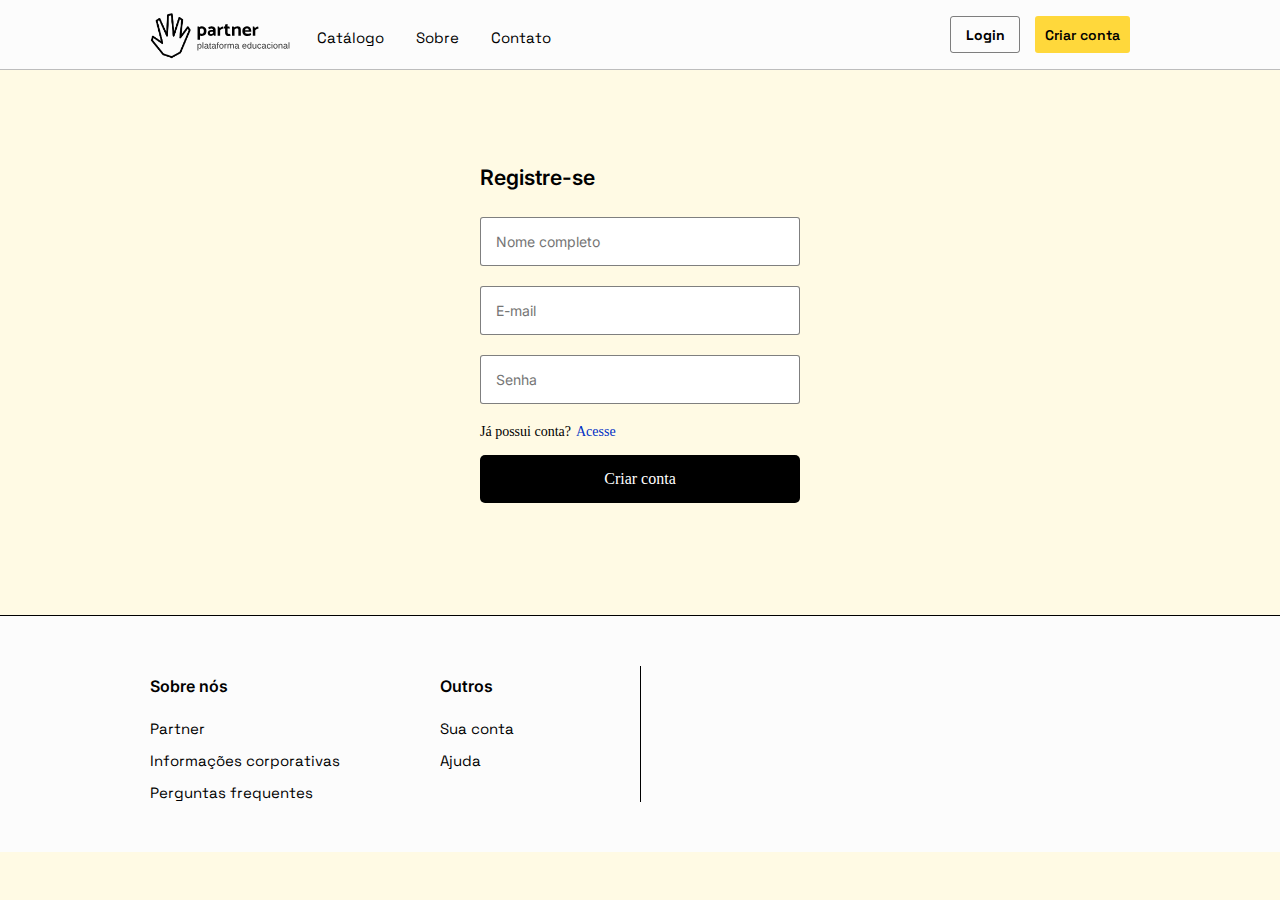
<file: register.html>
<!DOCTYPE html>
<html>
  <head>
    <title>Partner | Crie sua conta</title>
    <meta charset="UTF-8" />
    <meta name="viewport" content="width=device-width, initial-scale=1.0" />
    <link rel="icon" type="image/png" href="img/logo-icon.png" />
    <link rel="stylesheet" href="css/register.css" />
    <link rel="stylesheet" href="fonts/fonts.css" />
  </head>
  <body>
    <header class="header">
      <div class="nav">
        <div class="menu-logo">
          <a href="index.html"><img src="img/logo-final-svg.svg" /></a>
        </div>
        <nav>
          <ul class="menu-1">
            <li id="links"><a href="catalog.html">Catálogo</a></li>
            <li id="links"><a href="#pag-2">Sobre</a></li>
            <li id="links"><a href="#contato">Contato</a></li>
          </ul>
        </nav>
      </div>
      <div class="menu-2">
        <a class="menu-2-login" href="login.html">Login</a>
        <a class="menu-2-nova-conta" href="register.html">Criar conta</a>
      </div>
    </header>
    <div class="espaco-header"></div>
    <div class="container">
      <div class="login-box">
        <h1>Registre-se</h1>
        <form>
          <div class="form-group">
            <input
              type="name"
              id="name"
              name="name"
              placeholder="Nome completo"
              required
            />
          </div>
          <div class="form-group">
            <input
              type="email"
              id="email"
              name="email"
              placeholder="E-mail"
              required
            />
          </div>
          <div class="form-group">
            <input
              type="password"
              id="password"
              name="password"
              placeholder="Senha"
              required
            />
          </div>
          <div class="form-options">
            <p>Já possui conta?</p>
            <a href="login.html"> Acesse</a>
          </div>
          <a href="catalog.html" class="botao">Criar conta</a>
        </form>
      </div>
    </div>
    <footer>
      <div class="footer-col">
        <div class="footer-col-1">
          <h1>Sobre nós</h1>
          <a href="#">Partner</a>
          <a href="#">Informações corporativas</a>
          <a href="#">Perguntas frequentes</a>
        </div>
        <div class="footer-col-1">
          <h1>Outros</h1>
          <a href="#">Sua conta</a>
          <a href="#">Ajuda</a>
        </div>
      </div>
    </footer>
  </body>
</html>
</file>
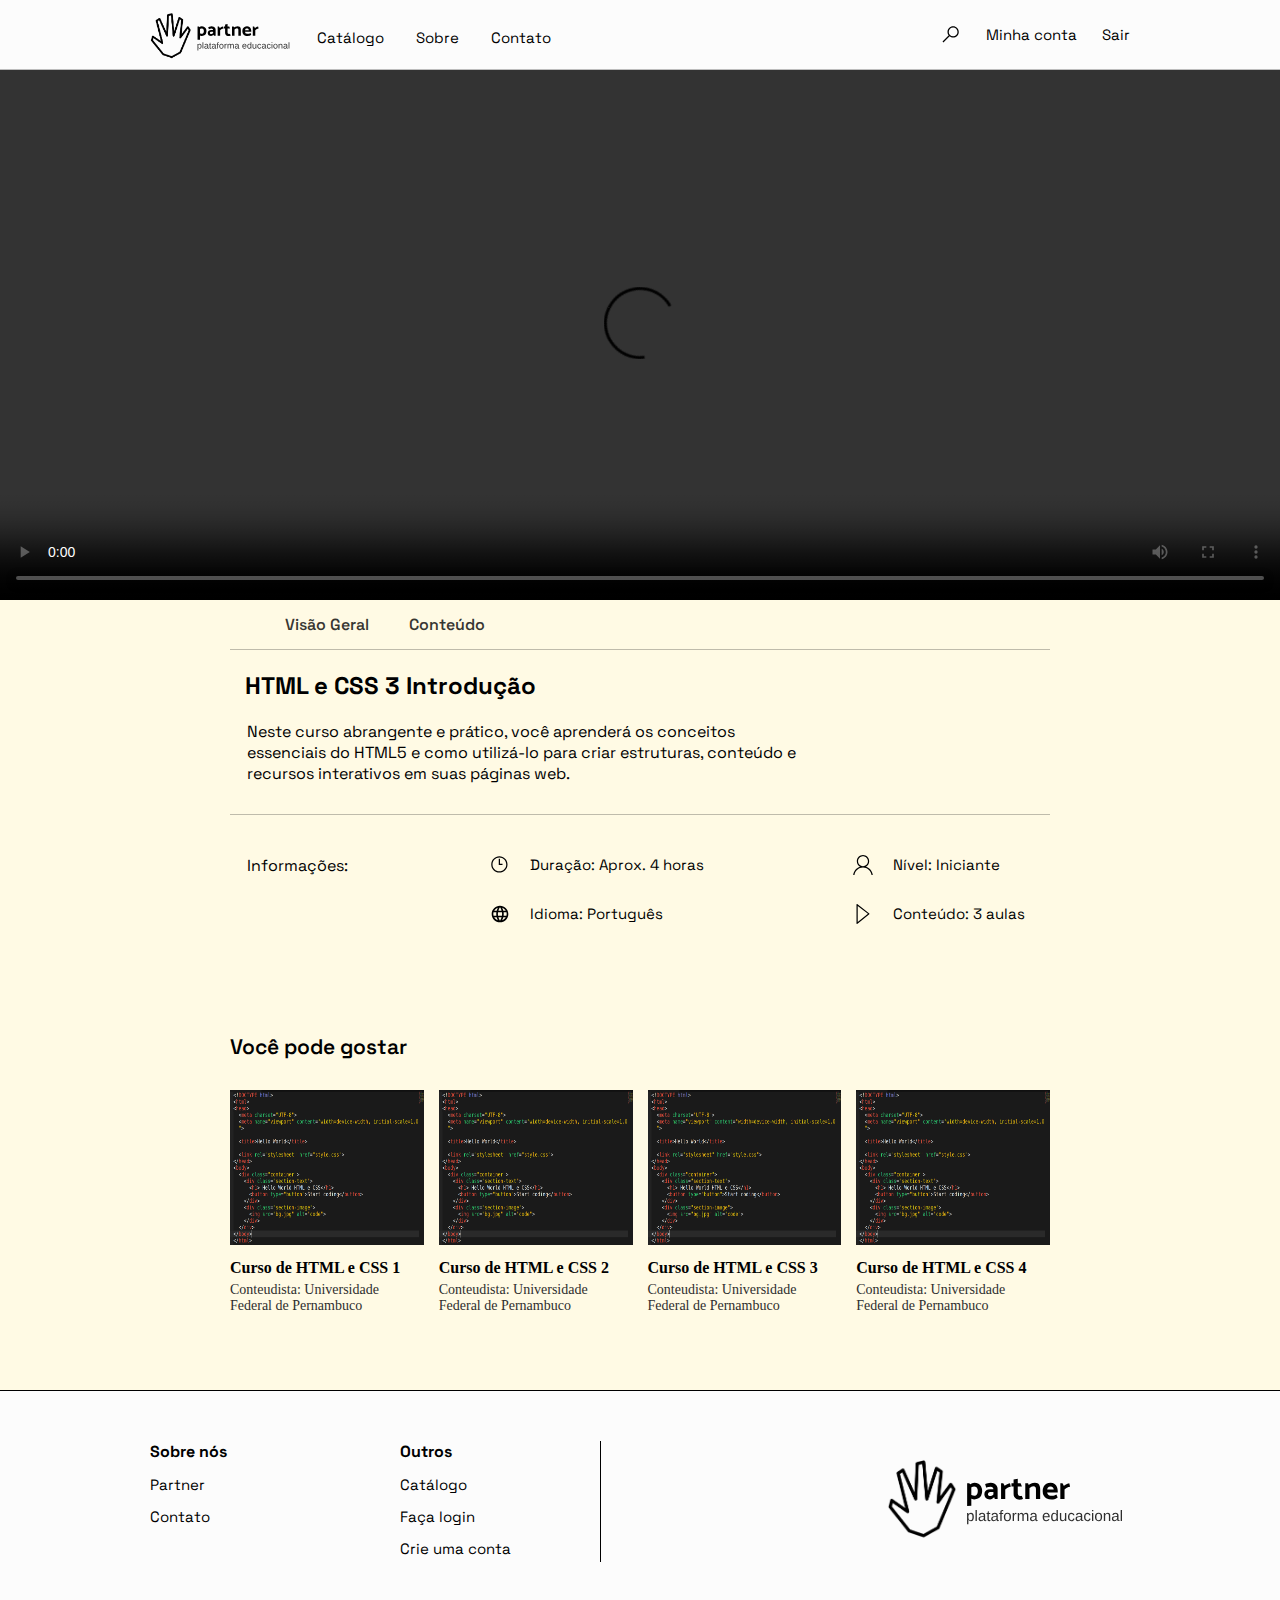
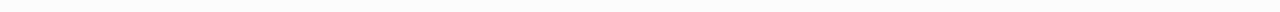
<file: video.html>
<!DOCTYPE html>
<html>
  <head>
    <title>Partner | Catálogo de cursos</title>
    <meta charset="UTF-8" />
    <meta name="viewport" content="width=device-width, initial-scale=1.0" />
    <link rel="icon" type="image/png" href="img/logo-icon.png" />
    <link rel="stylesheet" href="css/video.css" />
    <link rel="stylesheet" href="fonts/fonts.css" />
  </head>
  <body>
    <header class="header">
      <div class="nav">
        <div class="menu-logo">
          <a href="index.html"><img src="img/logo-final-svg.svg" /></a>
        </div>
        <nav>
          <ul class="menu-1">
            <li id="links"><a href="catalog.html">Catálogo</a></li>
            <li id="links"><a href="index.html">Sobre</a></li>
            <li id="links"><a href="contato.html">Contato</a></li>
          </ul>
        </nav>
      </div>
      <div class="menu-2">
        <img id="search-icon" src="img/icons8-search.svg" />
        <div class="dropdown">
          <button class="menu-2-login">Minha conta</button>
          <div class="dropdown-content">
            <a href="meus-cursos.html">Meus cursos</a>
            <a href="conta.html">Configurações</a>
          </div>
        </div>
        <a class="menu-2-nova-conta" href="login.html">Sair</a>
      </div>
    </header>
    <div class="espaco-header"></div>
    <section class="video">
      <video controls>
        <source
          src="http://clips.vorwaerts-gmbh.de/big_buck_bunny.mp4"
          type="video/mp4"
        />
      </video>
    </section>

    <section class="menu-secoes">
      <div class="menu-header">
        <div class="container">
          <div class="menu">
            <ul>
              <li class="menu-item" data-section="visao-geral">Visão Geral</li>
              <li class="menu-item" data-section="outros-cursos">Conteúdo</li>
            </ul>
          </div>
        </div>
      </div>
      <div class="container">
        <div class="secao-visao-geral secao-ativa">
          <h2>HTML e CSS 3 Introdução</h2>
          <legend>
            Neste curso abrangente e prático, você aprenderá os conceitos
            essenciais do HTML5 e como utilizá-lo para criar estruturas,
            conteúdo e recursos interativos em suas páginas web.
          </legend>
          <div class="curso-description-text">
            <div>
              <legend>Informações:</legend>
            </div>
            <div>
              <div class="curso-description-text-box">
                <img src="img/icons8-clock.svg" />
                <p>Duração: Aprox. 4 horas</p>
              </div>
              <div class="curso-description-text-box">
                <img src="img/352479_language_icon.svg" />
                <p>Idioma: Português</p>
              </div>
            </div>
            <div>
              <div class="curso-description-text-box">
                <img src="img/fbb2978e127f2920ab9774076ade2a36.svg" />
                <p>Nível: Iniciante</p>
              </div>
              <div class="curso-description-text-box">
                <img src="img/play-button-arrow-svgrepo-com.svg" />
                <p>Conteúdo: 3 aulas</p>
              </div>
            </div>
          </div>
        </div>
        <div class="secao-outros-cursos">
          <div class="secao-outros-cursos-box">
            <div class="curso-box-header">
              <p>Curso de HTML e CSS 3</p>
            </div>
            <a href="video.html" class="curso-box">
              <img src="img/play-icon.svg" />
              <p>2. Fundamentos do HTML</p>
            </a>
            <a href="video.html" class="curso-box">
              <img src="img/play-icon.svg" />
              <p>3. Fundamentos do CSS</p>
            </a>
              <a href="video.html" class="curso-box">
                <img src="img/play-icon.svg" />
                <p>4. Crie sua primeira página</p>
              </a>
            </div>
          </div>
        </div>
      </div>
    </section>
    <section class="cursos-destaque">
      <h5>Você pode gostar</h5>
      <a href="curso.html" class="grade-cursos-destaque">
        <div class="curso-destaque">
          <img src="img/Introdução_HTML_CSS_10.png" />
          <h3>Curso de HTML e CSS 1</h3>
          <h4>Conteudista: Universidade Federal de Pernambuco</h4>
        </div>
        <div class="curso-destaque">
          <img src="img/Introdução_HTML_CSS_10.png" />
          <h3>Curso de HTML e CSS 2</h3>
          <h4>Conteudista: Universidade Federal de Pernambuco</h4>
        </div>
        <div class="curso-destaque">
          <img src="img/Introdução_HTML_CSS_10.png" />
          <h3>Curso de HTML e CSS 3</h3>
          <h4>Conteudista: Universidade Federal de Pernambuco</h4>
        </div>
        <div class="curso-destaque">
          <img src="img/Introdução_HTML_CSS_10.png" />
          <h3>Curso de HTML e CSS 4</h3>
          <h4>Conteudista: Universidade Federal de Pernambuco</h4>
        </div>
      </a>
    </section>
    <footer>
      <div class="footer-col">
        <div class="footer-col-1">
          <h1>Sobre nós</h1>
          <a href="index.html">Partner</a>
          <a href="contato.html">Contato</a>
        </div>
        <div class="footer-col-1">
          <h1>Outros</h1>
          <a href="catalog.html">Catálogo</a>
          <a href="login.html">Faça login</a>
          <a href="register.html">Crie uma conta</a>
        </div>
      </div>
      <div class="footer-img">
        <img src="img/logo-footer.svg" />
      </div>
    </footer>
    <script src="js/video.js"></script>
  </body>
</html>
</file>
<file: css/ajuda.css>
* {
  margin: 0;
  box-sizing: border-box;
  scroll-behavior: smooth;    
}

body {
  background-color: #fcfcfc;
}

header {
  box-shadow: 1px 1px 10px #2d2d2d39;
  height: 72px;
  width: 100%;
  display: flex;
  justify-content: space-between;
  align-items: center;
  padding-left: 35px;
  padding-right: 35px;
  background-color: #fcfcfc;
  position: fixed;
  z-index: 1;
}

nav {
  display: flex;
  height: 100%;
}

.nav {
  display: flex;
  align-items: center;
}

.menu-logo {
  display: flex;
  align-items: center;
}

.menu-logo img {
  margin-top: 7px;
  margin-right: 15px;
  width: 140px;
}

.menu-1 {
  height: 35px;
  padding: 0;
  display: flex;
  gap: 20px;
  align-items: center;
  list-style-type: none;
}

.menu-1 a {
  margin-left: 12px;
  color: #000000be;
  font-weight: 400;
  text-decoration: none;
  font-family: Lato;
  font-size: 14.5px;
}

#links:hover {
  opacity: 0.8;
}

.menu-2 {
  display: flex;
  width: 180px;
  height: 100%;
  justify-content: space-between;
  align-items: center;
}

.menu-2-login {
  display: flex;
  justify-content: center;
  align-items: center;
  font-size: 14px;
  font-family: SF Pro display;
  text-decoration: none;
  color: #000000;
  width: 70px;
  height: 37px;
  border: 1px solid #000000;
  font-weight: 700;
}

.menu-2-login:hover {
  opacity: 0.8;
}

.menu-2-nova-conta {
  display: flex;
  width: 95px;
  height: 37px;
  text-align: center;
  justify-content: center;
  align-items: center;
  font-family: SF Pro display;
  font-weight: 700;
  text-decoration: none;
  color: #000000;
  background-color: #ffe555;
  font-size: 14px;
  font-weight: 600;
}

.menu-2-nova-conta:hover {
  opacity: 0.9;
}

.espaco-header {
  height: 68px;
}

.container-header {
  padding-left: 20px;
  padding-right: 20px;
  background-color: #ffe555;
  height: 60px;
  display: flex;
  align-items: center;
  justify-content: space-between;
}

.container-header p {
  margin-top: 3px;
  font-size: 15px;
  font-family: Sora;
}

.container-header img:hover {
  cursor: pointer;
}

.container {
  display: flex;
  align-items: center;
  height: 550px;
  margin-left: 150px;
  margin-right: 150px;
  justify-content: space-around;
}

h1 {
  width: 100%;
  display: flex;
  justify-content: start;
  font-size: 1.125rem;
  font-family: SF Pro display;
  font-weight: 600;
  letter-spacing: 0px;
  line-height: 40px;
  border-bottom: 1px solid #000000;
}

form {
  width: 350px;                                          
  padding: 20px;
  padding-left: 0;
  padding-right: 0;
  background-color: #fcfcfc;
}

.form-group {
  margin-bottom: 20px;
}

.form-group input {
  border: 1px solid #00194b;
  font-size: 14px;
  padding: 15px;
  padding-right: 0;
  width: 100%;
  border-radius: 2px;
  font-family: SF Pro display;
}

.form-options {
  margin-bottom: 15px;
  justify-content: space-between;
  display: flex;
}

.form-options a {
  font-size: 15px;
  font-family: SF Pro display;
  font-weight: 500;
  color: #002ec4;
  text-decoration: none;
}

.botao {
  display: flex;
  background-color: #ffe555;
  border: none;
  justify-content: center;
  text-decoration: none;
  color: #000000;
  font-family: SF Pro display;
  font-weight: 500;
  font-size: 16px;
  padding: 12px;
  width: 100%;
  margin-top: 10px;
  cursor: pointer;
}

.img {
  width: 500px;
  border: 1px solid #00194b;
}

footer {
  background-color: #fcfcfc;
  padding: 50px;
  padding-left: 150px;
  padding-right: 150px;
  display: flex;
  height: 275px;
  justify-content: space-between;
  font-family: Space grotesk;
  border-top: 1px solid #000;
}

.footer-col-1 {
  padding-right: 50px;
  min-width: 200px;
}

.footer-col {
  display: flex;
  gap: 50px;
  border-right: 1px solid #000;
} 


.footer-col-1 h1{
  font-size: 16px;
  color: #000000;                                                                                                                                                                                                                                                                  
}

.footer-col-1 a{
  font-size: 15px;
  text-decoration: none;
  display: block;
  margin-top: 13px;   
  color: #000000;                                                                                                                                                                                                                                                            
}

.footer-img img {
  width: 250px;
}
</file>
<file: fonts/fonts.css>
@import url('https://fonts.cdnfonts.com/css/cascadia-code');
@import url('https://fonts.googleapis.com/css2?family=Space+Grotesk:wght@300;400;500;600;700&display=swap');
@import url('https://fonts.googleapis.com/css2?family=PT+Sans:ital,wght@0,400;0,700;1,400;1,700&display=swap');
@import url('https://fonts.googleapis.com/css2?family=Poppins:wght@100;300;400;500;600;700;800&display=swap');
@import url('https://fonts.googleapis.com/css2?family=Ubuntu:wght@300;400;500;700&display=swap');
@import url('https://fonts.googleapis.com/css2?family=Inter:wght@300;400;500;600;700&display=swap');
@import url('https://fonts.googleapis.com/css2?family=Lato:wght@300;400;700;900&display=swap');
@import url('https://fonts.googleapis.com/css2?family=Noto+Sans:wght@300;400;500;600;700;800&display=swap');
@import url('https://fonts.googleapis.com/css2?family=Sora:wght@300;400;500;600;700;800&display=swap');
@import url('https://fonts.cdnfonts.com/css/verdana');
@import url('https://fonts.cdnfonts.com/css/sf-pro-display');
@import url('https://fonts.cdnfonts.com/css/sf-ui-display');
@import url('https://fonts.cdnfonts.com/css/clear-sans');
@import url('https://fonts.cdnfonts.com/css/gotham');
@import url('https://fonts.cdnfonts.com/css/just-sans');
</file>
<file: css/catalog.css>
* {
  margin: 0;
  box-sizing: border-box;
  scroll-behavior: smooth;
}

body {
  background-color: #fffae4;
}

.header {
  height: 70px;
  width: 100%;
  display: flex;
  justify-content: space-between;
  padding-left: 150px;
  padding-right: 150px;
  align-items: center;
  background-color: #fcfcfc;
  transition: background-color 0.2s;
  position: fixed;
  z-index: 1;
  border-bottom: 1px solid #00000040;
}

.scrolled {
  background-color: #fcfcfc;
}

nav {
  display: flex;
  height: 100%;
}

.nav {
  display: flex;
  align-items: center;
}

.menu-logo {
  display: flex;
  align-items: center;
}

.menu-logo img {
  margin-top: 7px;
  margin-right: 15px;
  width: 140px;
}

.menu-1 {
  padding: 0;
  display: flex;
  gap: 20px;
  align-items: center;
  list-style-type: none;
  margin-top: 5px;
}

.menu-1 a {
  margin-left: 12px;
  color: #000000;
  font-weight: 400;
  text-decoration: none;
  font-family: Space grotesk;
  font-size: 15px;
}

.menu-1 a:hover {
  color: #1345e8;
}

.menu-2 {
  display: flex;
  width: 190px;
  height: 100%;
  justify-content: space-between;
  align-items: center;
}

.menu-2 img {
  height: 20px;
}

.menu-2-login {
  border: none;
  background-color: #00000000;
  display: flex;
  justify-content: center;
  align-items: center;
  color: #000000;
  font-weight: 400;
  text-decoration: none;
  font-family: Space grotesk;
  font-size: 15px;
  text-decoration: none;
  color: #000000;
  border-radius: 3px;
}

.menu-2-login:hover {
  color: #1345e8;
  border-color: #1345e8;
}

.menu-2-nova-conta {
  display: flex;
  text-align: center;
  justify-content: center;
  align-items: center;
  text-decoration: none;
  color: #000000;
  font-weight: 400;
  text-decoration: none;
  font-family: Space grotesk;
  font-size: 15px;
}

.menu-2-nova-conta:hover {
  opacity: 0.9;
}

.espaco-header {
  height: 65px;
}

.container-header {
  background-color: #151515;
  padding-left: 150px;
  padding-right: 150px;
  color: #ffffff;
  font-size: 16px;
  margin-top: 5px;
  font-family: SF Pro display;
  display: flex;
  align-items: center;
  justify-content: space-between;
  height: 45px;
  width: 100%;
}

.container-header img {
  cursor: pointer;
}

.cont-catalog {
  margin-top: 50px;
  margin-left: 150px;
  margin-right: 150px;
}

.cont-box {
  background-color: #ffd83b;
  width: 100%;
  display: flex;
  gap: 200px;
  justify-content: space-between;
  height: 170px;
  align-items: center;
  border-radius: 5px;
  border: 1px solid #00000040;
}

.cont-box p {
  font-family: Space grotesk;
  color: #000000;
  display: flex;
  font-size: 20px;
  justify-content: center;
  font-weight: 500;
  width: 550px;
  margin-left: 50px;
  align-items: center;
  height: 100%;
}

.cont-box img {
  border-top-right-radius: 5px;
  border-bottom-right-radius: 5px;
  height: 170px;
  border: 1px solid #00000040;
}

.secao-1 {
  width: 100%;
  margin-top: 50px;
  margin-bottom: 5px;
  height: 80px;
  display: flex;
}

.secao-1-conteudo {
  margin-left: 150px;
  margin-right: 150px;
  width: 100%;
  align-items: center;
}

.secao-1-conteudo h1 {
  font-family: Space Grotesk;
  font-size: 1.825rem;
  text-decoration: none;
  font-weight: 600;
  color: #000000;
}

.box-pag {
  display: flex;
  gap: 10px;
  justify-content: center;
  align-items: center;
  margin-left: 150px;
  margin-right: 150px;
  font-weight: 500;
  font-family: Space Grotesk;
  background-color: #ffd83b;
  margin-bottom: 70px;
  padding: 30px;
  font-weight: 500;
  font-size: 18px;
  border: 1px solid #00000040;
}

.box-pag a:hover {
  text-decoration: underline;
}

.box-pag a {
  color: #002dc0;
  text-decoration: none;
}

.cursos-destaque {
  margin-left: 150px;
  margin-right: 150px;
}

.cursos-destaque h5 {
  font-size: 23px;
  font-weight: 600;
  font-family: Space Grotesk;
}

.grade-cursos-destaque {
  display: flex;
  height: 300px;
  width: 100%;
  gap: 15px;
  justify-content: space-between;
  text-decoration: none;
  margin-top: 30px;
}

.curso-destaque {
  width: 100%;
  height: 100%;
  padding-top: 0px;
  margin-bottom: 10px;
  border-radius: 3px;
}

.curso-destaque img:hover {
  opacity: 0.95;
}

.cursos-destaque img {
  width: 100%;
  padding: auto;
  height: 155px;
}

.grade-cursos-destaque h3 {
  font-size: 16px;
  margin-top: 0;
  color: #000000;
  margin-bottom: 5px;
  margin-top: 10px;
  font-weight: 600;
  font-family: SF UI Display;
}

.grade-cursos-destaque h4 {
  font-family: SF Pro Display;
  display: flex;
  color: #2e2e2e;
  font-weight: 400;
  font-size: 14px;
  padding-bottom: 10px;
  align-items: center;
}

.grade-cursos-destaque p {
  color: #000000;
  font-family: SF Pro display;
  padding: 5px;
  background-color: #ffe476;
  width: max-content;
  font-size: 13px;
  font-weight: 600;
}

.cursos {
  width: 100%;
  margin-left: 20px;
}

.curso {
  gap: 20px;
  width: 100%;
  height: 170px;
  padding-top: 0px;
  margin-bottom: 40px;
  border-bottom: 1px solid #00000040;
  display: flex;
}

.curso:hover {
  transition: 0.1s;
  opacity: 0.9;
}

.curso-link {
  text-decoration: none;
  display: flex;
  width: 100%;
}

.curso-text {
  height: max-content;
  display: block;
}

.curso-text legend {
  width: 590px;
  font-size: 14px;
  margin-top: 10px;
  padding: 0;
  color: #2e2e2e;
  margin-bottom: 10px;
  font-weight: 400;
  font-family: SF Pro Display;
}

.curso-text h3 {
  font-size: 16px;
  margin-top: 0;
  color: #000000;
  margin-bottom: 5px;
  font-weight: 600;
  font-family: SF UI Display;
}

.curso img {
  width: 255px;
  height: 150px;
}

.curso-text p {
  color: #000000;
  font-family: SF Pro display;
  padding: 5px;
  background-color: #ffe476;
  width: max-content;
  font-size: 13px;
  font-weight: 600;
}

.curso-text h4 {
  font-family: SF Pro Display;
  display: flex;
  color: #2e2e2e;
  font-weight: 400;
  font-size: 14px;
  padding-bottom: 10px;
  align-items: center;
}

.header-secao-cursos {
  margin-left: 150px;
  margin-right: 150px;
}

.header-secao-cursos p {
  font-size: 23px;
  font-weight: 700;
  font-family: Space Grotesk;
  margin-bottom: 30px;
  border-bottom: 1px solid #00000040;
  padding-bottom: 20px;
}

.secao-cursos {
  margin-top: 50px;
  display: flex;
  margin-left: 150px;
  margin-right: 150px;
}

.grade-cursos {
  width: 100%;
  margin-bottom: 80px;
  text-decoration: none;
}

.grade-cursos a {
  color: #01256f;
  text-decoration: none;
}

.grade-cursos a:hover {
  text-decoration: underline;
}

#filtros {
  margin-right: 30px;
  min-height: 800px;
  min-width: 200px;
  max-width: 200px;
  font-family: Space grotesk;
}

#filtros h3 {
  font-family: Space grotesk;
  font-size: 20px;
}

#filtros label {
  font-size: 16px;
}

#filtros p {
  font-size: 17px;
  padding-top: 15px;
  padding-bottom: 15px;
  font-weight: 600;
}

#filtros hr {
  border: 0.5px dotted #000000;
}

#filtros span {
  display: flex;
  align-items: center;
  gap: 8px;
  padding-bottom: 17px;
  padding-left: 5px;
}

.filtro {
  display: flex;
  align-items: center;
  margin-bottom: 20px;
  gap: 10px;
}

.filtro img {
  width: 25px;
}

#btnFiltrar {
  display: none;
  border: none;
  color: #ffffff;
}

#btnLimparFiltros {
  align-items: center;
  color: #0000009f;
  background-color: #fffae4;
  font-weight: 600;
  font-family: SF UI display;
  margin-top: 2px;
  border: none;
  font-size: 14px;
  padding: 0;
  display: flex;
  cursor: pointer;
}

#btnLimparFiltros:active {
  opacity: 0.8;
}

input[type="checkbox"] {
  -webkit-appearance: none; /* Para navegadores WebKit (Safari, Chrome) */
  -moz-appearance: none; /* Para navegadores Gecko (Firefox) */
  appearance: none; /* Para outros navegadores */
  width: 20px;
  align-items: center;
  height: 20px;
  border: 2px solid #000000;
  outline: none; /* Para remover a borda de foco padrão */
  cursor: pointer;
}

input[type="checkbox"]:checked {
  background-image: url(/img/icons8-done.svg);
  border-color: #0032d8;
  background-position: center;
}

#mensagemNenhumCurso {
  display: none;
  color: #000000;
  font-family: Sora;
  font-size: 18px;
  font-weight: 400;
  margin-left: 250px;
  width: 650px;
}

footer {
  background-color: #fcfcfc;
  padding: 50px;
  padding-left: 150px;
  padding-right: 150px;
  display: flex;
  max-height: 275px;
  display: flex;
  justify-content: space-between;
  font-family: Space grotesk;
  border-top: 1px solid #000000;
}

.footer-col-1 {
  padding-right: 50px;
  min-width: 200px;
}

.footer-col {
  display: flex;
  gap: 50px;
  border-right: 1px solid #000;
}

.footer-col-1 h1 {
  font-size: 16px;
  color: #000000;
}

.footer-col-1 a {
  font-size: 15px;
  text-decoration: none;
  display: block;
  margin-top: 13px;
  color: #000000;
}

.footer-img img {
  width: 250px;
}

.dropdown {
  position: relative;
  display: inline-block;
}

.dropdown-content {
  display: none;
  position: absolute;
  background-color: #fcfcfc;
  padding: 5px;
  width: 130px;
  z-index: 1;
  border-radius: 3px;
}

.dropdown-content a {
  margin-top: 10px;
  color: #000000;
  font-size: 14px;
  padding: 10px;
  text-decoration: none;
  display: block;
  font-family: Space grotesk;
}

.dropdown-content a:hover {
  color: #002dc0;
}

.dropdown:hover .dropdown-content {
  display: block;
}
</file>
<file: css/conta.css>
* {
  margin: 0;
  box-sizing: border-box;
  scroll-behavior: smooth;
}

body {
  background-color: #fffae4;
}

.header {
  height: 70px;
  width: 100%;
  display: flex;
  justify-content: space-between;
  padding-left: 150px;
  padding-right: 150px;
  align-items: center;
  background-color: #fcfcfc;
  transition: background-color 0.2s;
  position: fixed;
  z-index: 1;
  border-bottom: 1px solid #00000040;
}

.scrolled {
  background-color: #fcfcfc;
}

nav {
  display: flex;
  height: 100%;
}

.nav {
  display: flex;
  align-items: center;
}

.menu-logo {
  display: flex;
  align-items: center;
}

.menu-logo img {
  margin-top: 7px;
  margin-right: 15px;
  width: 140px;
}

.menu-1 {
  padding: 0;
  display: flex;
  gap: 20px;
  align-items: center;
  list-style-type: none;
  margin-top: 5px;
  margin-left: 0;
}

.menu-1 a {
  margin-left: 12px;
  color: #000000;
  font-weight: 400;
  text-decoration: none;
  font-family: Space grotesk;
  font-size: 15px;
}

.menu-1 a:hover {
  color: #1345e8;
}

.menu-2 {
  display: flex;
  width: 190px;
  height: 100%;
  justify-content: space-between;
  align-items: center;
}

.menu-2 img {
  height: 20px;
}

.menu-2-login {
  border: none;
  background-color: #00000000;
  display: flex;
  justify-content: center;
  align-items: center;
  color: #000000;
  font-weight: 400;
  margin: 0;
  text-decoration: none;
  font-family: Space grotesk;
  font-size: 15px;
  text-decoration: none;
  color: #000000;
  border-radius: 3px;
}

.menu-2-login:hover {
  color: #1345e8;
  border-color: #1345e8;
}

.menu-2-nova-conta {
  display: flex;
  text-align: center;
  justify-content: center;
  align-items: center;
  text-decoration: none;
  color: #000000;
  font-weight: 400;
  text-decoration: none;
  font-family: Space grotesk;
  font-size: 15px;
}

.menu-2-nova-conta:hover {
  opacity: 0.9;
}

.dropdown {
  position: relative;
  display: inline-block;
}

.dropdown-content {
  display: none;
  position: absolute;
  background-color: #fcfcfc;
  padding: 5px;
  width: 130px;
  z-index: 1;
  border-radius: 3px;
}

.dropdown-content a {
  margin-top: 10px;
  color: #000000;
  font-size: 14px;
  padding: 10px;
  text-decoration: none;
  display: block;
  font-family: Space grotesk;
}

.dropdown-content a:hover {
  color: #002dc0;
}

.dropdown:hover .dropdown-content {
  display: block;
}

.espaco-header {
  height: 65px;
}

.conta {
  display: flex;
  margin-left: 150px;
  margin-right: 150px;
  padding: 30px;
  margin-top: 50px;
  margin-bottom: 50px;
  justify-content: center;
}

.usuario {
  font-family: Space grotesk;
}

.meus-cursos {
  margin-top: 50px;
  margin-left: 150px;
  margin-right: 150px;
  background-color: #f1f1f1;
  border-radius: 8px;
  padding: 30px;
}

h2 {
  font-size: 26px;
  margin-bottom: 30px;
  color: #000000;
  display: flex;
}

h3 {
  font-size: 17px;
  font-weight: 600;
  margin-bottom: 20px;
  font-family: Inter;
  color: #000000;
}

form {
  font-family: Inter;
}

label {
  font-size: 13.5px;
  font-weight: 400;
  margin-bottom: 10px;
  font-family: Inter;
  color: #000000;
  display: block;
  margin-bottom: 10px;
}

input {
  width: 350px;
  padding: 15px;
  border-radius: 5px;
  border: 1px solid #00000080;
  margin-bottom: 20px;
}

.usuario button {
  width: 350px;
  background-color: #1345e8;
  font-family: Space grotesk;
  font-size: 16px;
  color: white;
  padding: 15px;
  margin-top: 10px;
  border: none;
  border-radius: 5px;
  cursor: pointer;
}

.usuario button:hover {
  opacity: 0.9;
}

ul {
  list-style-type: disc;
  margin-left: 20px;
  color: #555;
}

.cursos-destaque {
  margin-left: 150px;
  margin-right: 150px;
  margin-top: 50px;
}

.cursos {
  width: 100%;
  margin-left: 20px;
}

.cursos-destaque h5 {
  font-size: 26px;
  font-weight: 600;
  font-family: Space Grotesk;
}

.grade-cursos-destaque {
  display: flex;
  height: 250px;
  width: 100%;
  gap: 15px;
  justify-content: space-between;
  text-decoration: none;
  margin-top: 30px;
}

.grade-cursos {
  width: 100%;

  margin-bottom: 80px;
  text-decoration: none;
}

.curso-destaque {
  width: 100%;
  height: 100%;
  padding-top: 0px;
  margin-bottom: 10px;
  border-radius: 3px;
}

.curso-destaque img:hover {
  opacity: 0.95;
}

.cursos-destaque img {
  width: 100%;
  padding: auto;
  height: 155px;
}

.curso {
  gap: 20px;
  width: 100%;
  height: 170px;
  padding-top: 0px;
  margin-bottom: 40px;
  border-bottom: 1px solid #00000040;
  display: flex;
}

.curso:hover {
  transition: 0.1s;
  opacity: 0.9;
}

.curso-link {
  text-decoration: none;
  display: flex;
  width: 100%;
}

.curso-text {
  height: max-content;
  display: block;
}

.curso-text legend {
  width: 590px;
  font-size: 14px;
  margin-top: 10px;
  padding: 0;
  color: #2e2e2e;
  margin-bottom: 10px;
  font-weight: 400;
  font-family: SF Pro Display;
}

.curso-text h3 {
  font-size: 16px;
  margin-top: 0;
  color: #000000;
  margin-bottom: 5px;
  font-weight: 600;
  font-family: SF UI Display;
}

.curso img {
  width: 255px;
  height: 150px;
}

.curso-text p {
  color: #000000;
  font-family: SF Pro display;
  padding: 5px;
  background-color: #ffe476;
  width: max-content;
  font-size: 13px;
  font-weight: 600;
}

.curso-text h4 {
  font-family: SF Pro Display;
  display: flex;
  color: #2e2e2e;
  font-weight: 400;
  font-size: 14px;
  padding-bottom: 10px;
  align-items: center;
}

.header-secao-cursos {
  margin-left: 150px;
  margin-right: 150px;
}

.header-secao-cursos p {
  font-size: 23px;
  font-weight: 700;
  font-family: Space Grotesk;
  margin-bottom: 30px;
  border-bottom: 1px solid #00000040;
  padding-bottom: 20px;
}

.secao-cursos {
  margin-top: 50px;
  display: flex;
  margin-left: 150px;
  margin-right: 150px;
}

.grade-cursos-destaque h3 {
  font-size: 16px;
  margin-top: 0;
  color: #000000;
  margin-bottom: 5px;
  margin-top: 10px;
  font-weight: 600;
  font-family: SF UI Display;
}

.grade-cursos-destaque h4 {
  font-family: SF Pro Display;
  display: flex;
  color: #2e2e2e;
  font-weight: 400;
  font-size: 14px;
  padding-bottom: 10px;
  align-items: center;
}

.grade-cursos-destaque p {
  color: #000000;
  font-family: SF Pro display;
  padding: 5px;
  background-color: #ffe476;
  width: max-content;
  font-size: 13px;
  font-weight: 600;
}

.cont-catalog {
  margin-top: 50px;
  margin-left: 150px;
  margin-right: 150px;
}

.cont-box {
  background-color: #ffd83b;
  width: 100%;
  display: flex;
  gap: 200px;
  justify-content: space-between;
  height: 170px;
  align-items: center;
  border-radius: 5px;
  border: 1px solid #00000040;
}

.cont-box p {
  font-family: Space grotesk;
  color: #000000;
  display: flex;
  font-size: 20px;
  justify-content: center;
  font-weight: 500;
  width: 550px;
  margin-left: 50px;
  align-items: center;
  height: 100%;
}

.cont-box img {
  border-top-right-radius: 5px;
  border-bottom-right-radius: 5px;
  height: 170px;
  border: 1px solid #00000040;
}

#mensagem {
  transition: all 0.52s;
  background: #ffd83b;
  color: #000000;
  font-size: 18px;
  border-radius: 5px;
  font-family: Space grotesk;
  border: #00000040 solid 1px;
  position: fixed;
  top: -150px;
  width: 50%;
  padding: 20px 0;
  text-align: center;
  left: 25%;
  opacity: 0;
}

#mensagem.ver {
  top: 75px;
  opacity: 1;
}

footer {
  background-color: #fcfcfc;
  padding: 50px;
  padding-left: 150px;
  padding-right: 150px;
  display: flex;
  max-height: 275px;
  display: flex;
  justify-content: space-between;
  font-family: Space grotesk;
  border-top: 1px solid #000000;
}

.footer-col-1 {
  padding-right: 50px;
  min-width: 200px;
}

.footer-col {
  display: flex;
  gap: 50px;
  border-right: 1px solid #000;
}

.footer-col-1 h1 {
  font-size: 16px;
  color: #000000;
}

.footer-col-1 a {
  font-size: 15px;
  text-decoration: none;
  display: block;
  margin-top: 13px;
  color: #000000;
}

.footer-img img {
  width: 250px;
}
</file>
<file: css/contato.css>
* {
  margin: 0;
  box-sizing: border-box;
  scroll-behavior: smooth;
}

body {
  background-color: #fffae4;
}

.header {
  height: 70px;
  width: 100%;
  display: flex;
  justify-content: space-between;
  padding-left: 150px;
  padding-right: 150px;
  align-items: center;
  background-color: #fcfcfc;
  transition: background-color 0.2s;
  position: fixed;
  z-index: 1;
  border-bottom: 1px solid #00000040;
}

.scrolled {
  background-color: #fcfcfc;
}

nav {
  display: flex;
  height: 100%;
}

.nav {
  display: flex;
  align-items: center;
}

.menu-logo {
  display: flex;
  align-items: center;
}

.menu-logo img {
  margin-top: 7px;
  margin-right: 15px;
  width: 140px;
}

.menu-1 {
  padding: 0;
  display: flex;
  gap: 20px;
  align-items: center;
  list-style-type: none;
  margin-top: 5px;
  margin-left: 0;
}

.menu-1 a {
  margin-left: 12px;
  color: #000000;
  font-weight: 400;
  text-decoration: none;
  font-family: Space grotesk;
  font-size: 15px;
}

.menu-1 a:hover {
  color: #1345e8;
}

.menu-2 {
  display: flex;
  width: 190px;
  height: 100%;
  justify-content: space-between;
  align-items: center;
}

.menu-2 img {
  height: 20px;
}

.menu-2-login {
  border: none;
  background-color: #00000000;
  display: flex;
  justify-content: center;
  align-items: center;
  color: #000000;
  font-weight: 400;
  margin: 0;
  text-decoration: none;
  font-family: Space grotesk;
  font-size: 15px;
  text-decoration: none;
  color: #000000;
  border-radius: 3px;
}

.menu-2-login:hover {
  color: #1345e8;
  border-color: #1345e8;
}

.menu-2-nova-conta {
  display: flex;
  text-align: center;
  justify-content: center;
  align-items: center;
  text-decoration: none;
  color: #000000;
  font-weight: 400;
  text-decoration: none;
  font-family: Space grotesk;
  font-size: 15px;
}

.menu-2-nova-conta:hover {
  opacity: 0.9;
}

.dropdown {
  position: relative;
  display: inline-block;
}

.dropdown-content {
  display: none;
  position: absolute;
  background-color: #fcfcfc;
  padding: 5px;
  width: 130px;
  z-index: 1;
  border-radius: 3px;
}

.dropdown-content a {
  margin-top: 10px;
  color: #000000;
  font-size: 14px;
  padding: 10px;
  text-decoration: none;
  display: block;
  font-family: Space grotesk;
}

.dropdown-content a:hover {
  color: #002dc0;
}

.dropdown:hover .dropdown-content {
  display: block;
}

.espaco-header {
  height: 65px;
}

.conta {
  display: flex;
  margin-left: 150px;
  margin-right: 150px;
  padding: 30px;
  margin-top: 50px;
  margin-bottom: 50px;
  justify-content: center;
}

.usuario {
  font-family: Space grotesk;
}

.meus-cursos {
  margin-top: 50px;
  margin-left: 150px;
  margin-right: 150px;
  background-color: #f1f1f1;
  border-radius: 8px;
  padding: 30px;
}

h2 {
  font-size: 26px;
  margin-bottom: 30px;
  color: #000000;
  display: flex;
}

h3 {
  font-size: 17px;
  font-weight: 600;
  margin-bottom: 20px;
  font-family: Inter;
  color: #000000;
}

form {
  font-family: Inter;
}

label {
  font-size: 13.5px;
  font-weight: 400;
  margin-bottom: 10px;
  font-family: Inter;
  color: #000000;
  display: block;
  margin-bottom: 10px;
}

.input {
  width: 350px;
  padding: 15px;
  border-radius: 5px;
  border: 1px solid #00000080;
  margin-bottom: 20px;
}

.meuInput {
  font-family: Space grotesk;
  resize: none;
  font-size: 13px;
  width: 350px;
  height: 150px;
  padding: 15px;
  border-radius: 5px;
  border: 1px solid #00000080;
  margin-bottom: 20px;
}

.usuario button {
  width: 350px;
  background-color: #1345e8;
  font-family: Space grotesk;
  font-size: 16px;
  color: white;
  padding: 15px;
  margin-top: 10px;
  border: none;
  border-radius: 5px;
  cursor: pointer;
}

.usuario button:hover {
  opacity: 0.9;
}

ul {
  list-style-type: disc;
  margin-left: 20px;
  color: #555;
}

.cursos-destaque {
  margin-left: 150px;
  margin-right: 150px;
  margin-top: 50px;
}

.cursos {
  width: 100%;
  margin-left: 20px;
}

.cursos-destaque h5 {
  font-size: 26px;
  font-weight: 600;
  font-family: Space Grotesk;
}

.grade-cursos-destaque {
  display: flex;
  height: 250px;
  width: 100%;
  gap: 15px;
  justify-content: space-between;
  text-decoration: none;
  margin-top: 30px;
}

.grade-cursos {
  width: 100%;

  margin-bottom: 80px;
  text-decoration: none;
}

.curso-destaque {
  width: 100%;
  height: 100%;
  padding-top: 0px;
  margin-bottom: 10px;
  border-radius: 3px;
}

.curso-destaque img:hover {
  opacity: 0.95;
}

.cursos-destaque img {
  width: 100%;
  padding: auto;
  height: 155px;
}

.curso {
  gap: 20px;
  width: 100%;
  height: 170px;
  padding-top: 0px;
  margin-bottom: 40px;
  border-bottom: 1px solid #00000040;
  display: flex;
}

.curso:hover {
  transition: 0.1s;
  opacity: 0.9;
}

.curso-link {
  text-decoration: none;
  display: flex;
  width: 100%;
}

.curso-text {
  height: max-content;
  display: block;
}

.curso-text legend {
  width: 590px;
  font-size: 14px;
  margin-top: 10px;
  padding: 0;
  color: #2e2e2e;
  margin-bottom: 10px;
  font-weight: 400;
  font-family: SF Pro Display;
}

.curso-text h3 {
  font-size: 16px;
  margin-top: 0;
  color: #000000;
  margin-bottom: 5px;
  font-weight: 600;
  font-family: SF UI Display;
}

.curso img {
  width: 255px;
  height: 150px;
}

.curso-text p {
  color: #000000;
  font-family: SF Pro display;
  padding: 5px;
  background-color: #ffe476;
  width: max-content;
  font-size: 13px;
  font-weight: 600;
}

.curso-text h4 {
  font-family: SF Pro Display;
  display: flex;
  color: #2e2e2e;
  font-weight: 400;
  font-size: 14px;
  padding-bottom: 10px;
  align-items: center;
}

.header-secao-cursos {
  margin-left: 150px;
  margin-right: 150px;
}

.header-secao-cursos p {
  font-size: 23px;
  font-weight: 700;
  font-family: Space Grotesk;
  margin-bottom: 30px;
  border-bottom: 1px solid #00000040;
  padding-bottom: 20px;
}

.secao-cursos {
  margin-top: 50px;
  display: flex;
  margin-left: 150px;
  margin-right: 150px;
}

.grade-cursos-destaque h3 {
  font-size: 16px;
  margin-top: 0;
  color: #000000;
  margin-bottom: 5px;
  margin-top: 10px;
  font-weight: 600;
  font-family: SF UI Display;
}

.grade-cursos-destaque h4 {
  font-family: SF Pro Display;
  display: flex;
  color: #2e2e2e;
  font-weight: 400;
  font-size: 14px;
  padding-bottom: 10px;
  align-items: center;
}

.grade-cursos-destaque p {
  color: #000000;
  font-family: SF Pro display;
  padding: 5px;
  background-color: #ffe476;
  width: max-content;
  font-size: 13px;
  font-weight: 600;
}

.cont-catalog {
  margin-top: 50px;
  margin-left: 150px;
  margin-right: 150px;
}

.cont-box {
  background-color: #ffd83b;
  width: 100%;
  display: flex;
  gap: 200px;
  justify-content: space-between;
  height: 170px;
  align-items: center;
  border-radius: 5px;
  border: 1px solid #00000040;
}

.cont-box p {
  font-family: Space grotesk;
  color: #000000;
  display: flex;
  font-size: 20px;
  justify-content: center;
  font-weight: 500;
  width: 550px;
  margin-left: 50px;
  align-items: center;
  height: 100%;
}

.cont-box img {
  border-top-right-radius: 5px;
  border-bottom-right-radius: 5px;
  height: 170px;
  border: 1px solid #00000040;
}

#mensagem {
  transition: all 0.52s;
  background: #ffd83b;
  color: #000000;
  font-size: 18px;
  border-radius: 5px;
  font-family: Space grotesk;
  border: #00000040 solid 1px;
  position: fixed;
  top: -150px;
  width: 50%;
  padding: 20px 0;
  text-align: center;
  left: 25%;
  opacity: 0;
}

#mensagem.ver {
  top: 75px;
  opacity: 1;
}

footer {
  background-color: #fcfcfc;
  padding: 50px;
  padding-left: 150px;
  padding-right: 150px;
  display: flex;
  max-height: 275px;
  display: flex;
  justify-content: space-between;
  font-family: Space grotesk;
  border-top: 1px solid #000000;
}

.footer-col-1 {
  padding-right: 50px;
  min-width: 200px;
}

.footer-col {
  display: flex;
  gap: 50px;
  border-right: 1px solid #000;
}

.footer-col-1 h1 {
  font-size: 16px;
  color: #000000;
}

.footer-col-1 a {
  font-size: 15px;
  text-decoration: none;
  display: block;
  margin-top: 13px;
  color: #000000;
}

.footer-img img {
  width: 250px;
}
</file>
<file: css/curso.css>
* {
  margin: 0;
  box-sizing: border-box;
  scroll-behavior: smooth;
}

body {
  background-color: #fffae4;
}

.header {
  height: 70px;
  width: 100%;
  display: flex;
  justify-content: space-between;
  padding-left: 150px;
  padding-right: 150px;
  align-items: center;
  background-color: #fcfcfc;
  transition: background-color 0.2s;
  position: fixed;
  z-index: 1;
  border-bottom: 1px solid #00000040;
}

.scrolled {
  background-color: #fcfcfc;
}

nav {
  display: flex;
  height: 100%;
}

.nav {
  display: flex;
  align-items: center;
}

.menu-logo {
  display: flex;
  align-items: center;
}

.menu-logo img {
  margin-top: 7px;
  margin-right: 15px;
  width: 140px;
}

.menu-1 {
  padding: 0;
  display: flex;
  gap: 20px;
  align-items: center;
  list-style-type: none;
  margin-top: 5px;
}

.menu-1 a {
  margin-left: 12px;
  color: #000000;
  font-weight: 400;
  text-decoration: none;
  font-family: Space grotesk;
  font-size: 15px;
}

.menu-1 a:hover {
  color: #1345e8;
}

.menu-2 {
  display: flex;
  width: 190px;
  height: 100%;
  justify-content: space-between;
  align-items: center;
}

.menu-2 img {
  height: 20px;
}

.menu-2-login {
  border: none;
  background-color: #00000000;
  cursor: pointer;
  display: flex;
  justify-content: center;
  align-items: center;
  color: #000000;
  font-weight: 400;
  text-decoration: none;
  font-family: Space grotesk;
  font-size: 15px;
  text-decoration: none;
  color: #000000;
  border-radius: 3px;
}

.menu-2-login:hover {
  color: #1345e8;
  border-color: #1345e8;
}

.menu-2-nova-conta {
  display: flex;
  text-align: center;
  justify-content: center;
  align-items: center;
  text-decoration: none;
  color: #000000;
  font-weight: 400;
  text-decoration: none;
  font-family: Space grotesk;
  font-size: 15px;
}

.menu-2-nova-conta:hover {
  opacity: 0.9;
}

.espaco-header {
  height: 65px;
}

.curso-info {
  background-color: #000000;
  display: flex;
  border-radius: 5px;
  padding-left: 230px;
  padding-right: 230px;
  padding-top: 50px;
  padding-bottom: 50px;
  justify-content: space-between;
}

.curso-infos {
  display: flex;
  margin-top: 30px;
  margin-left: 230px;
  margin-right: 230px;
}

.curso-description {
  width: 50%;
  font-family: Space grotesk;
  padding-right: 40px;
  border-right: 1px solid #00000040;
}

.curso-description h1 {
  font-size: 18px;
  font-weight: 500;
  margin-top: 20px;
  margin-bottom: 20px;
}

.curso-description p {
  font-size: 15px;
  text-align: justify;
}

.curso-description-text {
  padding-left: 40px;
  padding-top: 10px;
}

.curso-description-text-box {
  margin-top: 15px;
  margin-bottom: 15px;
  align-items: center;
  display: flex;
  gap: 10px;
  font-family: Space grotesk;
  font-size: 15px;
}

.curso-description-text-box img {
  height: 20px;
}

.curso-info-text section {
  height: max-content;
  margin-top: 25px;
  margin-bottom: 50px;
}

.curso-info-text {
  width: 570px;
  justify-content: center;
  height: 300px;
  display: flex;
  flex-direction: column;
  color: #ffffff;
}

.curso-info-text button {
  border: none;
  cursor: pointer;
  width: max-content;
  padding: 10px;
  padding-left: 30px;
  padding-right: 30px;
  border-radius: 3px;
  background-color: #ffd83b;
  font-size: 17px;
  font-family: Space grotesk;
  text-decoration: none;
  color: #000000;
  font-weight: 600;
}

.curso-info-text h2 {
  font-family: Space grotesk;
  font-size: 16px;
  padding: 10px;
  padding-top: 5px;
  padding-bottom: 5px;
  width: max-content;
}

.curso-info-text legend {
  font-family: Space grotesk;
  font-size: 16px;
  margin-bottom: 40px;
}

.curso-info-text span {
  color: #1b9cff;
  text-decoration: underline;
}

.curso-info-text h1 {
  font-family: Space grotesk;
  font-size: 2rem;
  margin-top: 13px;
  margin-bottom: 13px;
}

.curso-info-text p {
  font-size: 1.09rem;
  font-family: Space grotesk;
  text-align: justify;
  line-height: 22px;
  margin-top: 13px;
  margin-bottom: 13px;
}

.curso-info img {
  width: 450px;
  height: 300px;
  border: 1px solid #ffffff40;
}

.curso-info-legend {
  margin-left: 230px;
  margin-right: 230px;
  margin-top: 15px;
}

.curso-info-legend-text {
  display: flex;
  align-items: center;
  font-family: Space grotesk;
  padding: 10px;
}

.box-pag {
  margin-top: 100px;
  display: flex;
  gap: 10px;
  justify-content: center;
  align-items: center;
  margin-left: 150px;
  margin-right: 150px;
  font-weight: 500;
  font-family: Space Grotesk;
  background-color: #ffd83b;
  margin-bottom: 70px;
  padding: 30px;
  font-weight: 500;
  font-size: 18px;
  border: 1px solid #00000040;
}

.box-pag a:hover {
  text-decoration: underline;
}

.box-pag a {
  color: #002dc0;
  text-decoration: none;
}

.cursos-destaque {
  margin-top: 100px;
  margin-left: 230px;
  margin-right: 230px;
}

.cursos-destaque h5 {
  margin-bottom: 30px;
  font-size: 21px;
  font-weight: 600;
  font-family: Space Grotesk;
}

.grade-cursos-destaque {
  display: flex;
  height: 300px;
  width: 100%;
  gap: 15px;
  justify-content: space-between;
  text-decoration: none;
}

.curso-destaque {
  width: 100%;
  height: 100%;
  padding-top: 0px;
  margin-bottom: 10px;
  border-radius: 3px;
}

.curso-destaque img:hover {
  opacity: 0.95;
}

.cursos-destaque img {
  width: 100%;
  padding: auto;
  height: 155px;
}

.grade-cursos-destaque h3 {
  font-size: 16px;
  margin-top: 0;
  color: #000000;
  margin-bottom: 5px;
  margin-top: 10px;
  font-weight: 600;
  font-family: SF UI Display;
}

.grade-cursos-destaque h4 {
  font-family: SF Pro Display;
  display: flex;
  color: #2e2e2e;
  font-weight: 400;
  font-size: 14px;
  padding-bottom: 10px;
  align-items: center;
}

.grade-cursos-destaque p {
  color: #000000;
  font-family: SF Pro display;
  padding: 5px;
  background-color: #ffe476;
  width: max-content;
  font-size: 13px;
  font-weight: 600;
}

footer {
  background-color: #fcfcfc;
  padding: 50px;
  padding-left: 150px;
  padding-right: 150px;
  display: flex;
  max-height: 275px;
  display: flex;
  justify-content: space-between;
  font-family: Space grotesk;
  border-top: 1px solid #000000;
}

.footer-col-1 {
  padding-right: 50px;
  min-width: 200px;
}

.footer-col {
  display: flex;
  gap: 50px;
  border-right: 1px solid #000;
}

.footer-col-1 h1 {
  font-size: 16px;
  color: #000000;
}

.footer-col-1 a {
  font-size: 15px;
  text-decoration: none;
  display: block;
  margin-top: 13px;
  color: #000000;
}

.footer-img img {
  width: 250px;
}

#mensagem {
  transition: all 0.52s;
  background: #ffd83b;
  color: #000000;
  font-size: 18px;
  border-radius: 5px;
  font-family: Space grotesk;
  border: #00000040 solid 1px;
  position: fixed;
  top: -150px;
  width: 50%;
  padding: 20px 0;
  text-align: center;
  left: 25%;
  opacity: 0;
}

#mensagem.ver {
  top: 75px;
  opacity: 1;
}

.menu-2-nova-conta:hover {
  color: #002dc0;
}

.dropdown {
  position: relative;
  display: inline-block;
}

.dropdown-content {
  display: none;
  position: absolute;
  background-color: #fcfcfc;
  padding: 5px;
  width: 130px;
  z-index: 1;
  border-radius: 3px;
}

.dropdown-content a {
  margin-top: 10px;
  color: #000000;
  font-size: 14px;
  padding: 10px;
  text-decoration: none;
  display: block;
  font-family: Space grotesk;
}

.dropdown-content a:hover {
  color: #002dc0;
}

.dropdown:hover .dropdown-content {
  display: block;
}
</file>
<file: css/login.css>
* {
  margin: 0;
  box-sizing: border-box;
  scroll-behavior: smooth;
}

body {
  background-color: #fffae4;
}

.header {
  height: 70px;
  width: 100%;
  display: flex;
  justify-content: space-between;
  padding-left: 150px;
  padding-right: 150px;
  align-items: center;
  background-color: #fcfcfc;
  transition: background-color 0.2s;
  position: fixed;
  z-index: 1;
  border-bottom: 1px solid #00000040;
}

.scrolled {
  background-color: #fcfcfc;
}

nav {
  display: flex;
  height: 100%;
}

.nav {
  display: flex;
  align-items: center;
}

.menu-logo {
  display: flex;
  align-items: center;
}

.menu-logo img {
  margin-top: 7px;
  margin-right: 15px;
  width: 140px;
}

.menu-1 {
  padding: 0;
  display: flex;
  gap: 20px;
  align-items: center;
  list-style-type: none;
  margin-top: 5px;
}

.menu-1 a {
  margin-left: 12px;
  color: #000000;
  font-weight: 400;
  text-decoration: none;
  font-family: Space grotesk;
  font-size: 15px;
}

.menu-1 a:hover {
  color: #1345e8;
}

.menu-2 {
  display: flex;
  width: 180px;
  height: 100%;
  justify-content: space-between;
  align-items: center;
}

.menu-2-login {
  display: flex;
  justify-content: center;
  align-items: center;
  font-size: 14px;
  font-family: Space grotesk;
  text-decoration: none;
  color: #000000;
  width: 70px;
  height: 37px;
  border: 1px solid #00000080;
  border-radius: 3px;
  font-weight: 700;
}

.menu-2-login:hover {
  color: #1345e8;
  border-color: #1345e8;
}

.menu-2-nova-conta {
  display: flex;
  width: 95px;
  height: 37px;
  text-align: center;
  justify-content: center;
  align-items: center;
  font-family: Space grotesk;
  font-weight: 700;
  text-decoration: none;
  color: #000000;
  background-color: #ffd83b;
  border-radius: 3px;
  font-size: 14px;
  font-weight: 600;
}

.menu-2-nova-conta:hover {
  opacity: 0.9;
}

.espaco-header {
  height: 65px;
}

.login-box {
  padding: 30px;
  padding-top: 35px;
  padding-bottom: 35px;
}

.container-header {
  padding-left: 20px;
  padding-right: 20px;
  background-color: #ffe555;
  height: 60px;
  display: flex;
  align-items: center;
  justify-content: space-between;
}

.container-header p {
  margin-top: 3px;
  font-size: 15px;
  font-family: Sora;
}

.container-header img:hover {
  cursor: pointer;
}

.container {
  display: flex;
  align-items: center;
  height: 550px;
  margin-left: 150px;
  margin-right: 150px;
  justify-content: space-around;
}

h1 {
  width: 100%;
  display: flex;
  justify-content: start;
  font-size: 1.325rem;
  font-family: Inter;
  font-weight: 600;
  letter-spacing: 0px;
  line-height: 40px;
}

form {
  width: 320px;
  padding: 20px;
  padding-left: 0;
  padding-right: 0;
}

.form-group {
  margin-bottom: 20px;
}

.form-group input {
  border-radius: 3px;
  border: 1px solid #00000080;
  font-size: 14px;
  padding: 15px;
  padding-right: 0;
  width: 100%;
  font-family: Inter;
}

.form-options {
  margin-bottom: 15px;
  justify-content: space-between;
  display: flex;
}

.form-options a {
  font-size: 14px;
  font-family: Gotham;
  font-weight: 500;
  color: #002ec4;
  text-decoration: none;
}

.botao {
  display: flex;
  background-color: #000000;
  border: none;
  justify-content: center;
  text-decoration: none;
  color: #ffffff;
  font-family: Gotham;
  font-weight: 500;
  font-size: 16px;
  padding: 12px;
  width: 100%;
  padding-top: 15px;
  padding-bottom: 15px;
  border-radius: 5px;
  margin-top: 10px;
  cursor: pointer;
}

.img {
  width: 500px;
  border: 1px solid #00194b;
}

footer {
  background-color: #fcfcfc;
  padding: 50px;
  padding-left: 150px;
  padding-right: 150px;
  display: flex;
  max-height: 275px;
  display: flex;
  justify-content: space-between;
  font-family: Space grotesk;
  border-top: 1px solid #000000;
}

.footer-col-1 {
  padding-right: 50px;
  min-width: 200px;
}

.footer-col {
  display: flex;
  gap: 50px;
  border-right: 1px solid #000;
}

.footer-col-1 h1 {
  font-size: 16px;
  color: #000000;
}

.footer-col-1 a {
  font-size: 15px;
  text-decoration: none;
  display: block;
  margin-top: 13px;
  color: #000000;
}

.footer-img img {
  width: 250px;
}
</file>
<file: css/meus-cursos.css>
* {
  margin: 0;
  box-sizing: border-box;
  scroll-behavior: smooth;
}

body {
  background-color: #fffae4;
}

.header {
  height: 70px;
  width: 100%;
  display: flex;
  justify-content: space-between;
  padding-left: 150px;
  padding-right: 150px;
  align-items: center;
  background-color: #fcfcfc;
  transition: background-color 0.2s;
  position: fixed;
  z-index: 1;
  border-bottom: 1px solid #00000040;
}

.scrolled {
  background-color: #fcfcfc;
}

nav {
  display: flex;
  height: 100%;
}

.nav {
  display: flex;
  align-items: center;
}

.menu-logo {
  display: flex;
  align-items: center;
}

.menu-logo img {
  margin-top: 7px;
  margin-right: 15px;
  width: 140px;
}

.menu-1 {
  padding: 0;
  display: flex;
  gap: 20px;
  align-items: center;
  list-style-type: none;
  margin-top: 5px;
}

.menu-1 a {
  margin-left: 12px;
  color: #000000;
  font-weight: 400;
  text-decoration: none;
  font-family: Space grotesk;
  font-size: 15px;
}

.menu-1 a:hover {
  color: #1345e8;
}

.menu-2 {
  display: flex;
  width: 190px;
  height: 100%;
  justify-content: space-between;
  align-items: center;
}

.menu-2 img {
  height: 20px;
}

.menu-2-login {
  border: none;
  background-color: #00000000;
  display: flex;
  justify-content: center;
  align-items: center;
  color: #000000;
  font-weight: 400;
  text-decoration: none;
  font-family: Space grotesk;
  font-size: 15px;
  text-decoration: none;
  color: #000000;
  border-radius: 3px;
}

.menu-2-login:hover {
  color: #1345e8;
  border-color: #1345e8;
}

.menu-2-nova-conta {
  display: flex;
  text-align: center;
  justify-content: center;
  align-items: center;
  text-decoration: none;
  color: #000000;
  font-weight: 400;
  text-decoration: none;
  font-family: Space grotesk;
  font-size: 15px;
}

.menu-2-nova-conta:hover {
  opacity: 0.9;
}

.espaco-header {
  height: 65px;
}

.cursos-destaque {
  margin-left: 150px;
  margin-right: 150px;
  margin-top: 50px;
  margin-bottom: 50px;
}

.cursos {
  width: 100%;
  margin-left: 20px;
}

.cursos-destaque h5 {
  font-size: 26px;
  font-weight: 600;
  font-family: Space Grotesk;
}

.grade-cursos-destaque {
  display: flex;
  height: 250px;
  width: 550px;
  gap: 15px;
  text-decoration: none;
  margin-top: 30px;
}

.grade-cursos {
  width: 100%;

  margin-bottom: 80px;
  text-decoration: none;
}

.curso-destaque {
  width: 100%;
  height: 100%;
  padding-top: 0px;
  margin-bottom: 10px;
  border-radius: 3px;
}

.curso-destaque img:hover {
  opacity: 0.95;
}

.cursos-destaque img {
  width: 250px;
  padding: auto;
  height: 155px;
}

.curso {
  gap: 20px;
  width: 100%;
  height: 170px;
  padding-top: 0px;
  margin-bottom: 40px;
  border-bottom: 1px solid #00000040;
  display: flex;
}

.curso:hover {
  transition: 0.1s;
  opacity: 0.9;
}

.curso-link {
  text-decoration: none;
  display: flex;
  width: 100%;
}

.curso-text {
  height: max-content;
  display: block;
}

.curso-text legend {
  width: 590px;
  font-size: 14px;
  margin-top: 10px;
  padding: 0;
  color: #2e2e2e;
  margin-bottom: 10px;
  font-weight: 400;
  font-family: SF Pro Display;
}

.curso-text h3 {
  font-size: 16px;
  margin-top: 0;
  color: #000000;
  margin-bottom: 5px;
  font-weight: 600;
  font-family: SF UI Display;
}

.curso img {
  width: 255px;
  height: 150px;
}

.curso-text p {
  color: #000000;
  font-family: SF Pro display;
  padding: 5px;
  background-color: #ffe476;
  width: max-content;
  font-size: 13px;
  font-weight: 600;
}

.curso-text h4 {
  font-family: SF Pro Display;
  display: flex;
  color: #2e2e2e;
  font-weight: 400;
  font-size: 14px;
  padding-bottom: 10px;
  align-items: center;
}

.header-secao-cursos {
  margin-left: 150px;
  margin-right: 150px;
}

.header-secao-cursos p {
  font-size: 23px;
  font-weight: 700;
  font-family: Space Grotesk;
  margin-bottom: 30px;
  border-bottom: 1px solid #00000040;
  padding-bottom: 20px;
}

.secao-cursos {
  margin-top: 50px;
  display: flex;
  margin-left: 150px;
  margin-right: 150px;
}

.grade-cursos-destaque h3 {
  font-size: 16px;
  margin-top: 0;
  color: #000000;
  margin-bottom: 5px;
  margin-top: 10px;
  font-weight: 600;
  font-family: SF UI Display;
}

.grade-cursos-destaque h4 {
  font-family: SF Pro Display;
  display: flex;
  color: #2e2e2e;
  font-weight: 400;
  font-size: 14px;
  padding-bottom: 10px;
  align-items: center;
}

.grade-cursos-destaque p {
  color: #000000;
  font-family: SF Pro display;
  padding: 5px;
  background-color: #ffe476;
  width: max-content;
  font-size: 13px;
  font-weight: 600;
}

.cont-catalog {
  margin-top: 50px;
  margin-left: 150px;
  margin-right: 150px;
}

.cont-box {
  background-color: #000000;
  width: 100%;
  display: flex;
  gap: 200px;
  justify-content: space-between;
  height: 170px;
  align-items: center;
  border-radius: 5px;
  border: 1px solid #ffffff40;
}

.cont-box p {
  font-family: Space grotesk;
  color: #ffffff;
  display: flex;
  font-size: 20px;
  justify-content: center;
  font-weight: 500;
  width: 550px;
  margin-left: 50px;
  align-items: center;
  height: 100%;
}

.cont-box img {
  border-top-right-radius: 5px;
  border-bottom-right-radius: 5px;
  height: 170px;
  border: 1px solid #00000040;
}

footer {
  background-color: #fcfcfc;
  padding: 50px;
  padding-left: 150px;
  padding-right: 150px;
  display: flex;
  max-height: 275px;
  display: flex;
  justify-content: space-between;
  font-family: Space grotesk;
  border-top: 1px solid #000000;
}

.footer-col-1 {
  padding-right: 50px;
  min-width: 200px;
}

.footer-col {
  display: flex;
  gap: 50px;
  border-right: 1px solid #000;
}

.footer-col-1 h1 {
  font-size: 16px;
  color: #000000;
}

.footer-col-1 a {
  font-size: 15px;
  text-decoration: none;
  display: block;
  margin-top: 13px;
  color: #000000;
}

.footer-img img {
  width: 250px;
}

.footer-rodape {
  background-color: #fcfcfc;
  padding: 15px;
  padding-right: 0;
  margin-left: 150px;
  margin-right: 150px;
  display: flex;
  max-height: 275px;
  display: flex;
  justify-content: end;
  font-size: 14px;
  font-family: Space grotesk;
  border-top: 1px solid #000000;
}

.dropdown {
  position: relative;
  display: inline-block;
}

.dropdown-content {
  display: none;
  position: absolute;
  background-color: #fcfcfc;
  padding: 5px;
  width: 130px;
  z-index: 1;
  border-radius: 3px;
}

.dropdown-content a {
  margin-top: 10px;
  color: #000000;
  font-size: 14px;
  padding: 10px;
  text-decoration: none;
  display: block;
  font-family: Space grotesk;
}

.dropdown-content a:hover {
  color: #002dc0;
}

.dropdown:hover .dropdown-content {
  display: block;
}
</file>
<file: css/register.css>
* {
  margin: 0;
  box-sizing: border-box;
  scroll-behavior: smooth;
}

body {
  background-color: #fffae4;
}

.header {
  height: 70px;
  width: 100%;
  display: flex;
  justify-content: space-between;
  padding-left: 150px;
  padding-right: 150px;
  align-items: center;
  background-color: #fcfcfc;
  transition: background-color 0.2s;
  position: fixed;
  z-index: 1;
  border-bottom: 1px solid #00000040;
}

.scrolled {
  background-color: #fcfcfc;
}

nav {
  display: flex;
  height: 100%;
}

.nav {
  display: flex;
  align-items: center;
}

.menu-logo {
  display: flex;
  align-items: center;
}

.menu-logo img {
  margin-top: 7px;
  margin-right: 15px;
  width: 140px;
}

.menu-1 {
  padding: 0;
  display: flex;
  gap: 20px;
  align-items: center;
  list-style-type: none;
  margin-top: 5px;
}

.menu-1 a {
  margin-left: 12px;
  color: #000000;
  font-weight: 400;
  text-decoration: none;
  font-family: Space grotesk;
  font-size: 15px;
}

.menu-1 a:hover {
  color: #1345e8;
}

.menu-2 {
  display: flex;
  width: 180px;
  height: 100%;
  justify-content: space-between;
  align-items: center;
}

.menu-2-login {
  display: flex;
  justify-content: center;
  align-items: center;
  font-size: 14px;
  font-family: Space grotesk;
  text-decoration: none;
  color: #000000;
  width: 70px;
  height: 37px;
  border: 1px solid #00000080;
  border-radius: 3px;
  font-weight: 700;
}

.menu-2-login:hover {
  color: #1345e8;
  border-color: #1345e8;
}

.menu-2-nova-conta {
  display: flex;
  width: 95px;
  height: 37px;
  text-align: center;
  justify-content: center;
  align-items: center;
  font-family: Space grotesk;
  font-weight: 700;
  text-decoration: none;
  color: #000000;
  background-color: #ffd83b;
  border-radius: 3px;
  font-size: 14px;
  font-weight: 600;
}

.menu-2-nova-conta:hover {
  opacity: 0.9;
}

.espaco-header {
  height: 65px;
}

.login-box {
  padding: 30px;
  padding-top: 35px;
  padding-bottom: 35px;
}

.container-header {
  padding-left: 20px;
  padding-right: 20px;
  background-color: #ffe555;
  height: 60px;
  display: flex;
  align-items: center;
  justify-content: space-between;
}

.container-header p {
  margin-top: 3px;
  font-size: 15px;
  font-family: Sora;
}

.container-header img:hover {
  cursor: pointer;
}

.container {
  display: flex;
  align-items: center;
  height: 550px;
  margin-left: 150px;
  margin-right: 150px;
  justify-content: space-around;
}

h1 {
  width: 100%;
  display: flex;
  justify-content: start;
  font-size: 1.325rem;
  font-family: Inter;
  font-weight: 600;
  letter-spacing: 0px;
  line-height: 40px;
}

form {
  width: 320px;
  padding: 20px;
  padding-left: 0;
  padding-right: 0;
}

.form-group {
  margin-bottom: 20px;
}

.form-group input {
  border-radius: 3px;
  border: 1px solid #00000080;
  font-size: 14px;
  padding: 15px;
  padding-right: 0;
  width: 100%;
  font-family: Inter;
}

.form-options {
  margin-bottom: 15px;
  gap: 5px;
  display: flex;
}

.form-options p {
  font-size: 14px;
  font-family: Gotham;
  font-weight: 500;
  color: #000000;
  text-decoration: none;
}

.form-options a {
  font-size: 14px;
  font-family: Gotham;
  font-weight: 500;
  color: #002ec4;
  text-decoration: none;
}

.botao {
  display: flex;
  background-color: #000000;
  border: none;
  justify-content: center;
  text-decoration: none;
  color: #ffffff;
  font-family: Gotham;
  font-weight: 500;
  font-size: 16px;
  padding: 12px;
  width: 100%;
  padding-top: 15px;
  padding-bottom: 15px;
  border-radius: 5px;
  margin-top: 10px;
  cursor: pointer;
}

.img {
  width: 500px;
  border: 1px solid #00194b;
}

footer {
  background-color: #fcfcfc;
  padding: 50px;
  padding-left: 150px;
  padding-right: 150px;
  display: flex;
  max-height: 275px;
  display: flex;
  justify-content: space-between;
  font-family: Space grotesk;
  border-top: 1px solid #000000;
}

.footer-col-1 {
  padding-right: 50px;
  min-width: 200px;
}

.footer-col {
  display: flex;
  gap: 50px;
  border-right: 1px solid #000;
}

.footer-col-1 h1 {
  font-size: 16px;
  color: #000000;
}

.footer-col-1 a {
  font-size: 15px;
  text-decoration: none;
  display: block;
  margin-top: 13px;
  color: #000000;
}

.footer-img img {
  width: 250px;
}
</file>
<file: css/video.css>
* {
  margin: 0;
  box-sizing: border-box;
  scroll-behavior: smooth;
}

body {
  background-color: #fffae4;
}

.header {
  height: 70px;
  width: 100%;
  display: flex;
  justify-content: space-between;
  padding-left: 150px;
  padding-right: 150px;
  align-items: center;
  background-color: #fcfcfc;
  transition: background-color 0.2s;
  position: fixed;
  z-index: 1;
  border-bottom: 1px solid #00000040;
}

.scrolled {
  background-color: #fcfcfc;
}

nav {
  display: flex;
  height: 100%;
}

.nav {
  display: flex;
  align-items: center;
}

.menu-logo {
  display: flex;
  align-items: center;
}

.menu-logo img {
  margin-top: 7px;
  margin-right: 15px;
  width: 140px;
}

.menu-1 {
  padding: 0;
  display: flex;
  gap: 20px;
  align-items: center;
  list-style-type: none;
  margin-top: 5px;
}

.menu-1 a {
  margin-left: 12px;
  color: #000000;
  font-weight: 400;
  text-decoration: none;
  font-family: Space grotesk;
  font-size: 15px;
}

.menu-1 a:hover {
  color: #1345e8;
}

.menu-2 {
  display: flex;
  width: 190px;
  height: 100%;
  justify-content: space-between;
  align-items: center;
}

.menu-2 img {
  height: 20px;
}

.menu-2-login {
  border: none;
  background-color: #00000000;
  display: flex;
  justify-content: center;
  align-items: center;
  color: #000000;
  font-weight: 400;
  text-decoration: none;
  font-family: Space grotesk;
  font-size: 15px;
  text-decoration: none;
  color: #000000;
  border-radius: 3px;
}

.menu-2-login:hover {
  color: #1345e8;
  border-color: #1345e8;
}

.menu-2-nova-conta {
  display: flex;
  text-align: center;
  justify-content: center;
  align-items: center;
  text-decoration: none;
  color: #000000;
  font-weight: 400;
  text-decoration: none;
  font-family: Space grotesk;
  font-size: 15px;
}

.menu-2-nova-conta:hover {
  opacity: 0.9;
}

.espaco-header {
  height: 70px;
}

.video {
  padding-top: 0px;
  height: 530px;
  display: flex;
  background-color: #fffae4;
}

video {
  width: 100%;
  height: 530px;
  background-color: #000000;
}

.video-box {
  display: flex;
  align-items: start;
}

.video-box h2 {
  width: max-content;
  font-family: SF Pro display;
  font-size: 25px;
  margin-bottom: 20px;
  color: #000000;
  font-weight: 600;
}

.video-box h1 {
  font-family: SF Pro display;
  font-size: 19px;
  margin-bottom: 20px;
  color: #000000;
  font-weight: 500;
}

.video-info-container {
  padding-top: 20px;
  padding-left: 230px;
  padding-right: 230px;
  width: 100%;
  background-color: #fffae4;
  display: flex;
  gap: 20px;
}

.video-info-header {
  margin-left: 230px;
  margin-right: 230px;
  height: 75px;
  background-color: #fffae4;
  border-bottom: 1px solid #00000040;
  padding-bottom: 15px;
  display: flex;
  font-weight: 600;
  align-items: end;
}

.video-info-header p {
  font-family: Inter;
}

.video-info h1 {
  font-family: Inter;
  margin-top: 20px;
}

.video-info p {
  max-height: 200px;
  max-width: 853px;
  font-family: SF Pro display;
  font-size: 17px;
  color: #000000;
  padding-top: 25px;
}

.cursos-destaque {
  margin-top: 100px;
  margin-left: 230px;
  margin-right: 230px;
}

.cursos-destaque h5 {
  margin-bottom: 30px;
  font-size: 21px;
  font-weight: 600;
  font-family: Space Grotesk;
}

.grade-cursos-destaque {
  display: flex;
  height: 300px;
  width: 100%;
  gap: 15px;
  justify-content: space-between;
  text-decoration: none;
}

.curso-destaque {
  width: 100%;
  height: 100%;
  padding-top: 0px;
  margin-bottom: 10px;
  border-radius: 3px;
}

.curso-destaque img:hover {
  opacity: 0.95;
}

.cursos-destaque img {
  width: 100%;
  padding: auto;
  height: 155px;
}

.grade-cursos-destaque h3 {
  font-size: 16px;
  margin-top: 0;
  color: #000000;
  margin-bottom: 5px;
  margin-top: 10px;
  font-weight: 600;
  font-family: SF UI Display;
}

.grade-cursos-destaque h4 {
  font-family: SF Pro Display;
  display: flex;
  color: #2e2e2e;
  font-weight: 400;
  font-size: 14px;
  padding-bottom: 10px;
  align-items: center;
}

.grade-cursos-destaque p {
  color: #000000;
  font-family: SF Pro display;
  padding: 5px;
  background-color: #ffe476;
  width: max-content;
  font-size: 13px;
  font-weight: 600;
}

footer {
  background-color: #fcfcfc;
  padding: 50px;
  padding-left: 150px;
  padding-right: 150px;
  display: flex;
  max-height: 275px;
  display: flex;
  justify-content: space-between;
  font-family: Space grotesk;
  border-top: 1px solid #000000;
}

.footer-col-1 {
  padding-right: 50px;
  min-width: 200px;
}

.footer-col {
  display: flex;
  gap: 50px;
  border-right: 1px solid #000;
}

.footer-col-1 h1 {
  font-size: 16px;
  color: #000000;
}

.footer-col-1 a {
  font-size: 15px;
  text-decoration: none;
  display: block;
  margin-top: 13px;
  color: #000000;
}

.footer-img img {
  width: 250px;
}

.dropdown {
  position: relative;
  display: inline-block;
}

.dropdown-content {
  display: none;
  position: absolute;
  background-color: #fcfcfc;
  padding: 5px;
  width: 130px;
  z-index: 1;
  border-radius: 3px;
}

.dropdown-content a {
  margin-top: 10px;
  color: #000000;
  font-size: 14px;
  padding: 10px;
  text-decoration: none;
  display: block;
  font-family: Space grotesk;
}

.dropdown-content a:hover {
  color: #002dc0;
}

.dropdown:hover .dropdown-content {
  display: block;
}

.menu-secoes {
  background-color: #fffae4;
}

.menu-header {
  display: flex;
  justify-content: start;
  border-bottom: 1px solid #00000040;
  margin-left: 230px;
  margin-right: 230px;
  height: 50px;
  align-items: center;
}

.menu-header ul {
  display: flex;
  list-style: none;
}

.container {
  display: flex;
  justify-content: center;
}

.menu {
  display: flex;
}

.menu-item {
  cursor: pointer;
  padding: 15px;
  color: #000000c9;
  font-weight: 600;
  font-family: Space grotesk;
  background-color: #00000000;
  margin-right: 10px;
  border-radius: 5px;
}

.menu-item:hover {
  color: #000000;
}

.secao-visao-geral,
.secao-outros-cursos {
  display: none;
}

.secao-visao-geral {
  margin-left: 230px;
  margin-right: 230px;
  font-family: Space grotesk;
  padding-top: 20px;
}

.secao-visao-geral h2 {
  margin-left: 15px;
  margin-right: 15px;
}

.secao-visao-geral legend {
  margin-left: 15px;
  margin-right: 15px;
  margin-bottom: 30px;
  width: 70%;
  margin-top: 20px;
}

.secao-ativa {
  display: block;
}

.curso-description {
  width: 50%;
  font-family: Space grotesk;
  padding-right: 40px;
  border-right: 1px solid #00000040;
}

.curso-description h1 {
  font-size: 18px;
  font-weight: 500;
  margin-top: 20px;
  margin-bottom: 20px;
}

.curso-description-text-box p {
  font-size: 15px;
  padding: 10px;
  text-align: justify;
}

.curso-description-text {
  display: flex;
  padding-top: 20px;
  justify-content: space-between;
  border-top: 1px solid #00000040;
}

.curso-description-text-box {
  align-items: center;
  margin-left: 15px;
  margin-right: 15px;
  margin-top: 10px;
  display: flex;
  gap: 10px;
  font-family: Space grotesk;
  font-size: 15px;
}

.curso-description-text-box img {
  height: 20px;
}

.secao-outros-cursos.secao-ativa {
  width: 100%;
  justify-content: center;
  display: flex;
  font-family: Space grotesk;
  padding-top: 20px;
  min-height: 400px;
}

.secao-ativa {
  display: block;
}

.secao-outros-cursos-box {
  margin-top: 30px;
  width: 650px;
  height: max-content;
  background-color: #fffae4;
  border-top: 1px solid #00000040;
  border-bottom: 1px solid #00000040;
}

.curso-box-header {
  padding: 15px;
  background-color: #fff8dc;
  display: flex;
  text-decoration: none;
  align-items: center;
}

.curso-box-header p {
  font-weight: 600;
  font-size: 17px;
  font-family: Space grotesk;
}

.curso-box {
  padding: 25px;
  display: flex;
  text-decoration: none;
  align-items: center;
}

.curso-box img {
  height: 15px;
}

.curso-box p {
  color: #000000;
  font-size: 15px;
  margin-left: 10px;
  font-family: Space grotesk;
}

.curso-box:hover {
  background-color: #0000000c;
}

.menu-item.active {
  border-radius: 0;
  border-bottom-color: blue;
  border-bottom: 2px solid #000000;
}
</file>
